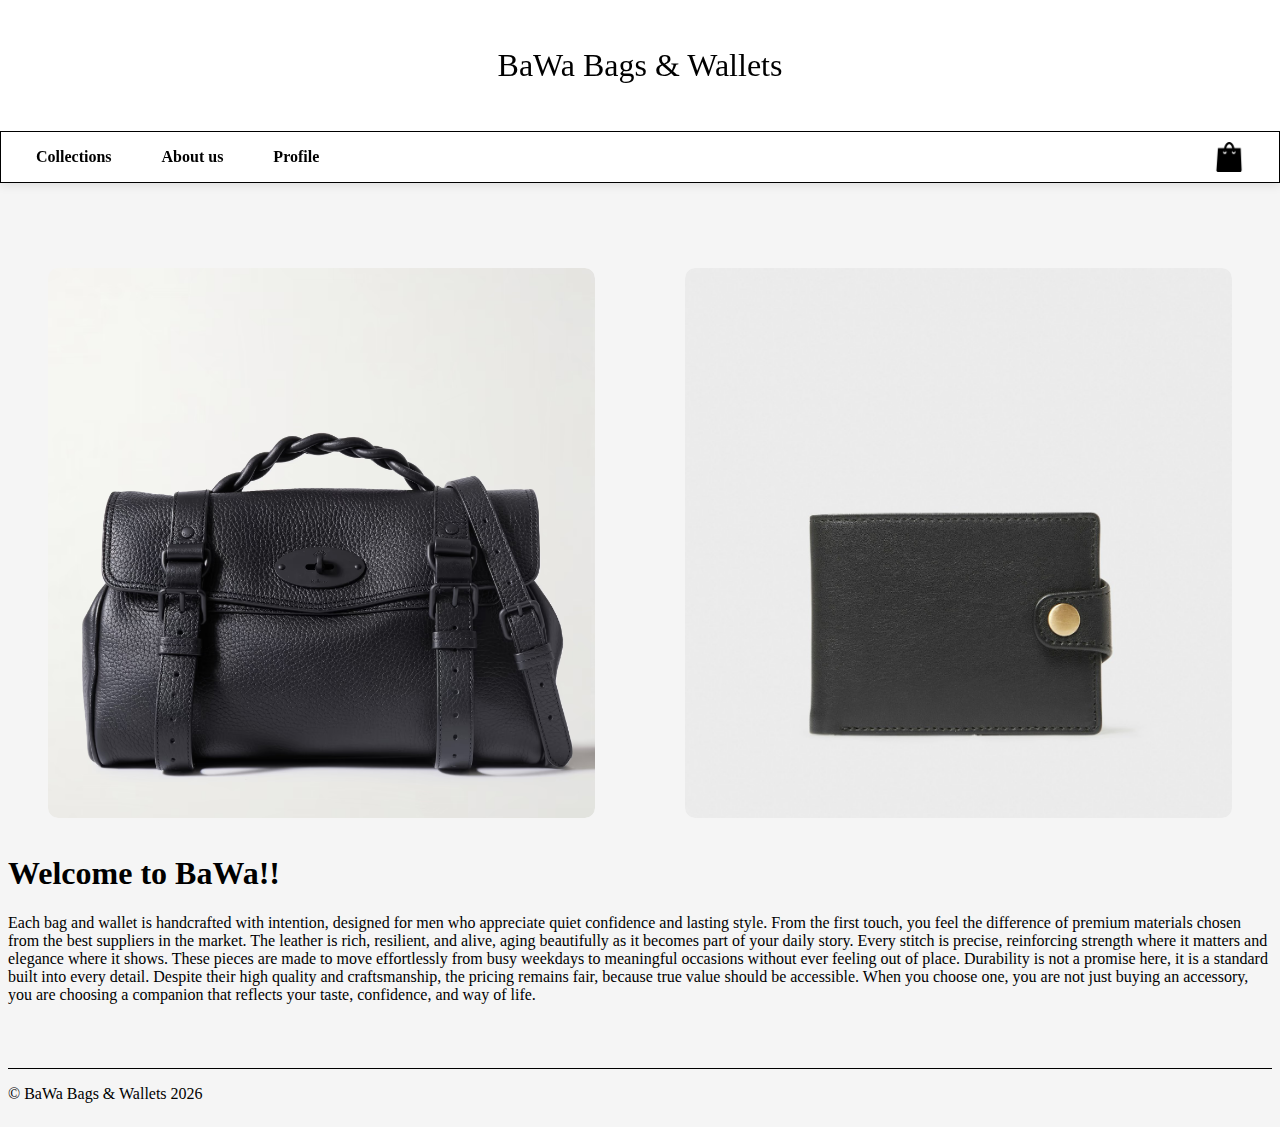
<file: index.html>
<!doctype html>
<html lang="en">
  <head>
    <meta charset="UTF-8" />
    <meta name="viewport" content="width=device-width, initial-scale=1.0" />
    <title>BaWa Bags & Wallets / Main Page</title>
    <link rel="stylesheet" href="css/main.css" />
    <link rel="stylesheet" href="css/homePage.css" />

    <!-- <link rel="stylesheet" href="css/imgmainpage.css"> -->
    <!-- <script src="js/mobile-navigation.js" defer> </script> -->
    <!-- <link rel="preconnect" href="https://fonts.googleapis.com">
    <link rel="preconnect" href="https://fonts.gstatic.com" crossorigin>
    <link href="https://fonts.googleapis.com/css2?family=Playfair+Display:ital,wght@0,400..900;1,400..900&display=swap" rel="stylesheet"> -->
  </head>

  <body>
    <header class="headerContent text-main-page">
      <div class="header-top">
        <a class="logo-placement" href="index.html">
          <p class="logo">BaWa Bags & Wallets</p>
        </a>
        <!-- <p class="logo"> BaWa Bags & Wallets </p> -->
      </div>

      <nav>
        <div class="collections-links">
          <a href="collections.html">
            <li>Collections</li>
          </a>
          <a href="aboutus.html">
            <!--may not need this one, extra stuff-->
            <li>About us</li>
          </a>
          <a href="#">
            <!--not clickable, prepared for future work-->
            <li>Profile</li>
          </a>
        </div>
        <a href="shoppingcart.html">
          <img
            class="shopping-cart"
            src="img/shoppingBag.png"
            alt="Shopping bag icon"
        /></a>
      </nav>
    </header>

    <main>
      <section class="main-images">
        <a href="bags.html">
          <figure>
            <div class="img-box">
              <img
                class="main-img"
                src="img/bag-2 copy.jpg"
                alt="A clickable picture of a bag, redirecting to page with bags."
              />
            </div>
            <!-- <figcaption class="product-info"> 
                        <h3> Bags </h3>
                    </figcaption> -->
          </figure>
        </a>

        <a href="wallets.html">
          <figure>
            <div class="img-box">
              <img
                class="main-img"
                src="img/walletBlack2.jpg"
                alt="A clickable picture of a wallet, redirecting to page with wallets"
              />
            </div>
            <!-- <figcaption class="product-info"> 
                        <h4>Wallets</h4> 
                    </figcaption> -->
          </figure>
        </a>
      </section>

      <h1>Welcome to BaWa!!</h1>
      <p class="text-main-page">
        Each bag and wallet is handcrafted with intention, designed for men who
        appreciate quiet confidence and lasting style. From the first touch, you
        feel the difference of premium materials chosen from the best suppliers
        in the market. The leather is rich, resilient, and alive, aging
        beautifully as it becomes part of your daily story. Every stitch is
        precise, reinforcing strength where it matters and elegance where it
        shows. These pieces are made to move effortlessly from busy weekdays to
        meaningful occasions without ever feeling out of place. Durability is
        not a promise here, it is a standard built into every detail. Despite
        their high quality and craftsmanship, the pricing remains fair, because
        true value should be accessible. When you choose one, you are not just
        buying an accessory, you are choosing a companion that reflects your
        taste, confidence, and way of life.
      </p>
    </main>

    <footer class="text-main-page">
      <p>© BaWa Bags & Wallets 2026</p>
    </footer>
  </body>
</html>
</file>
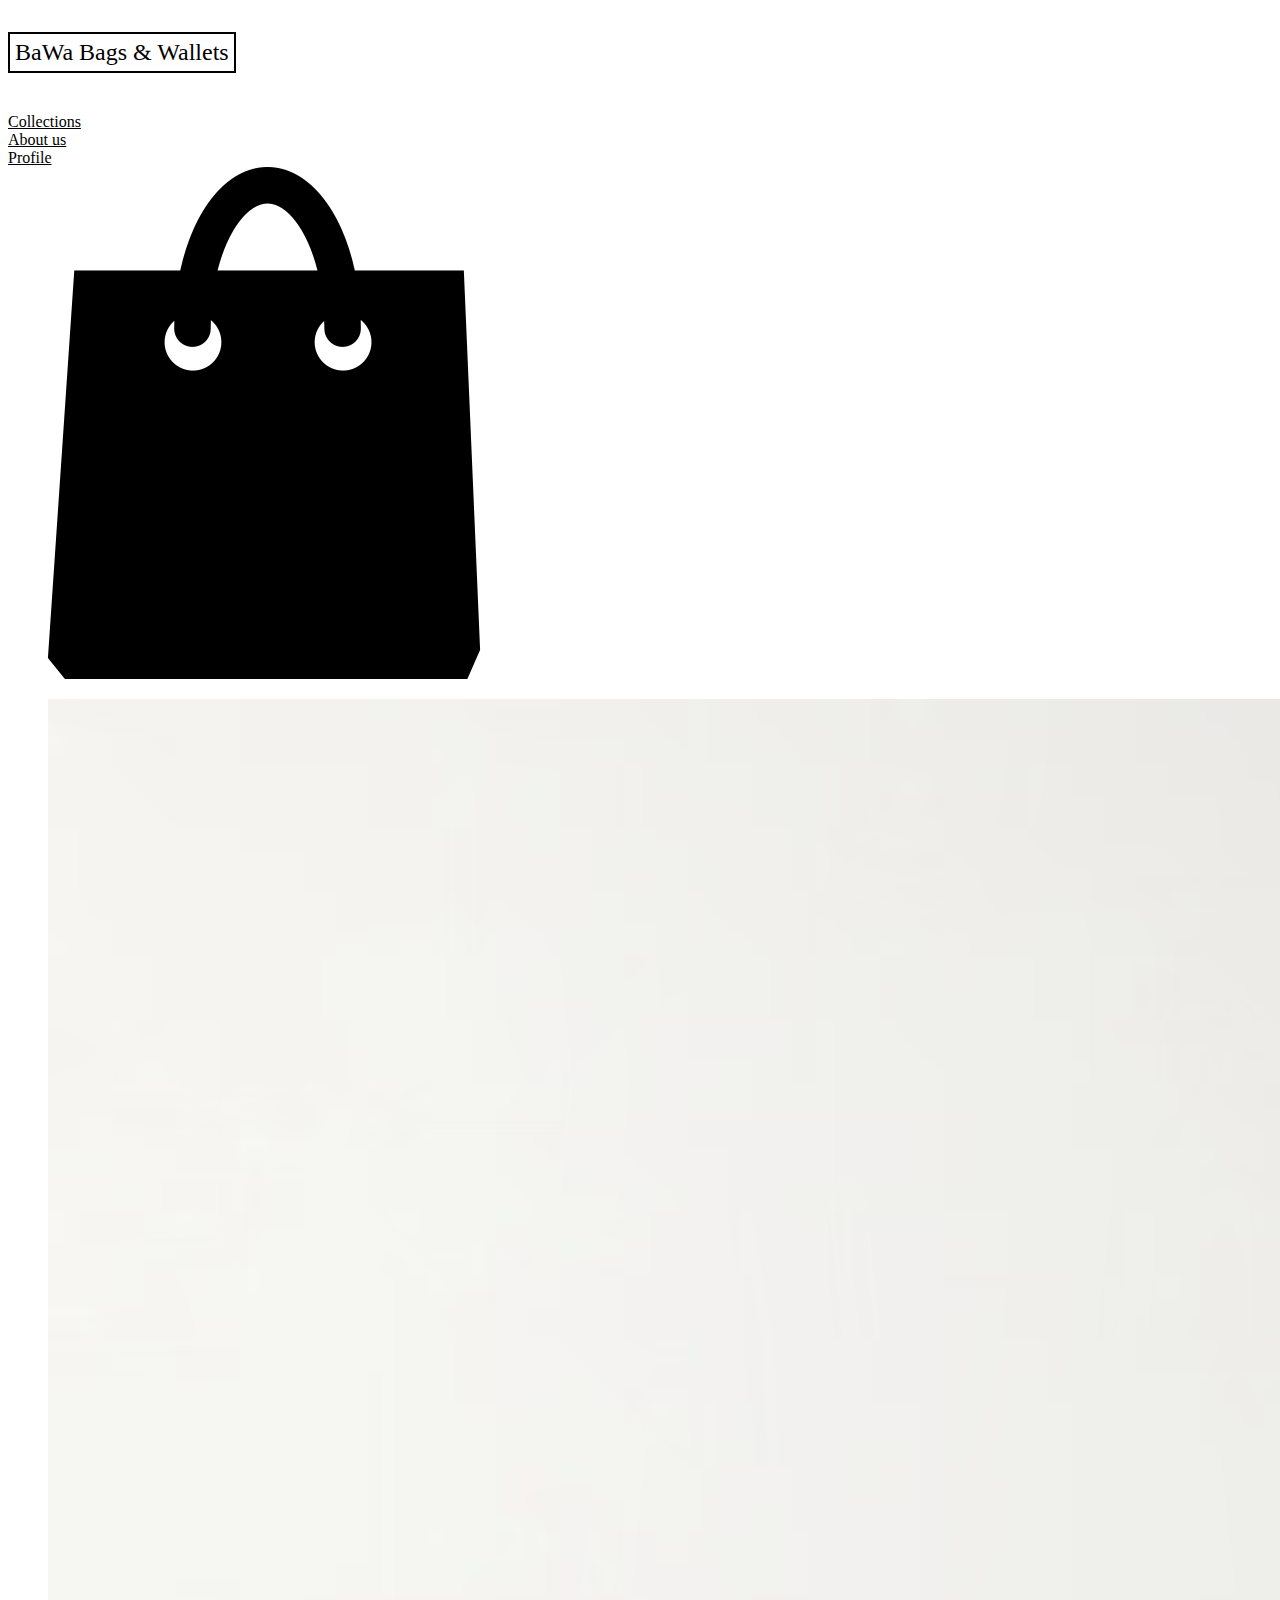
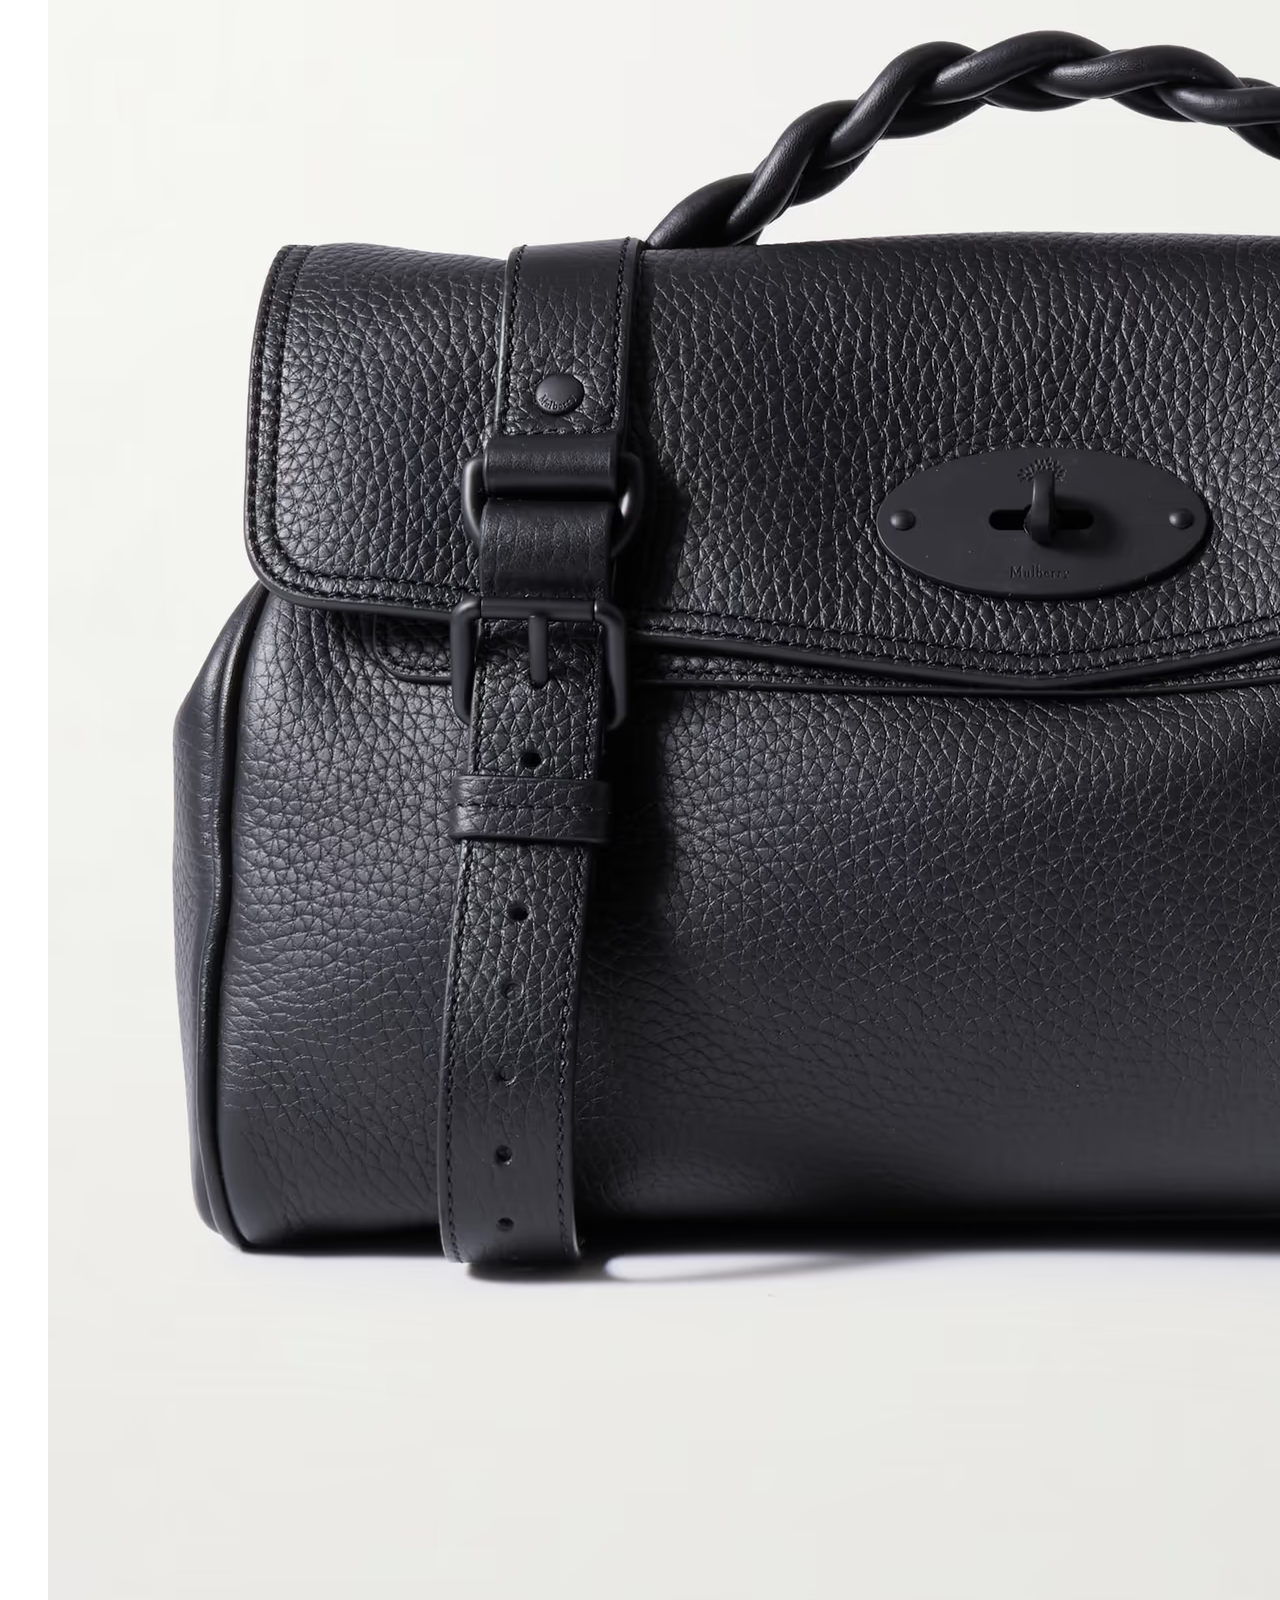
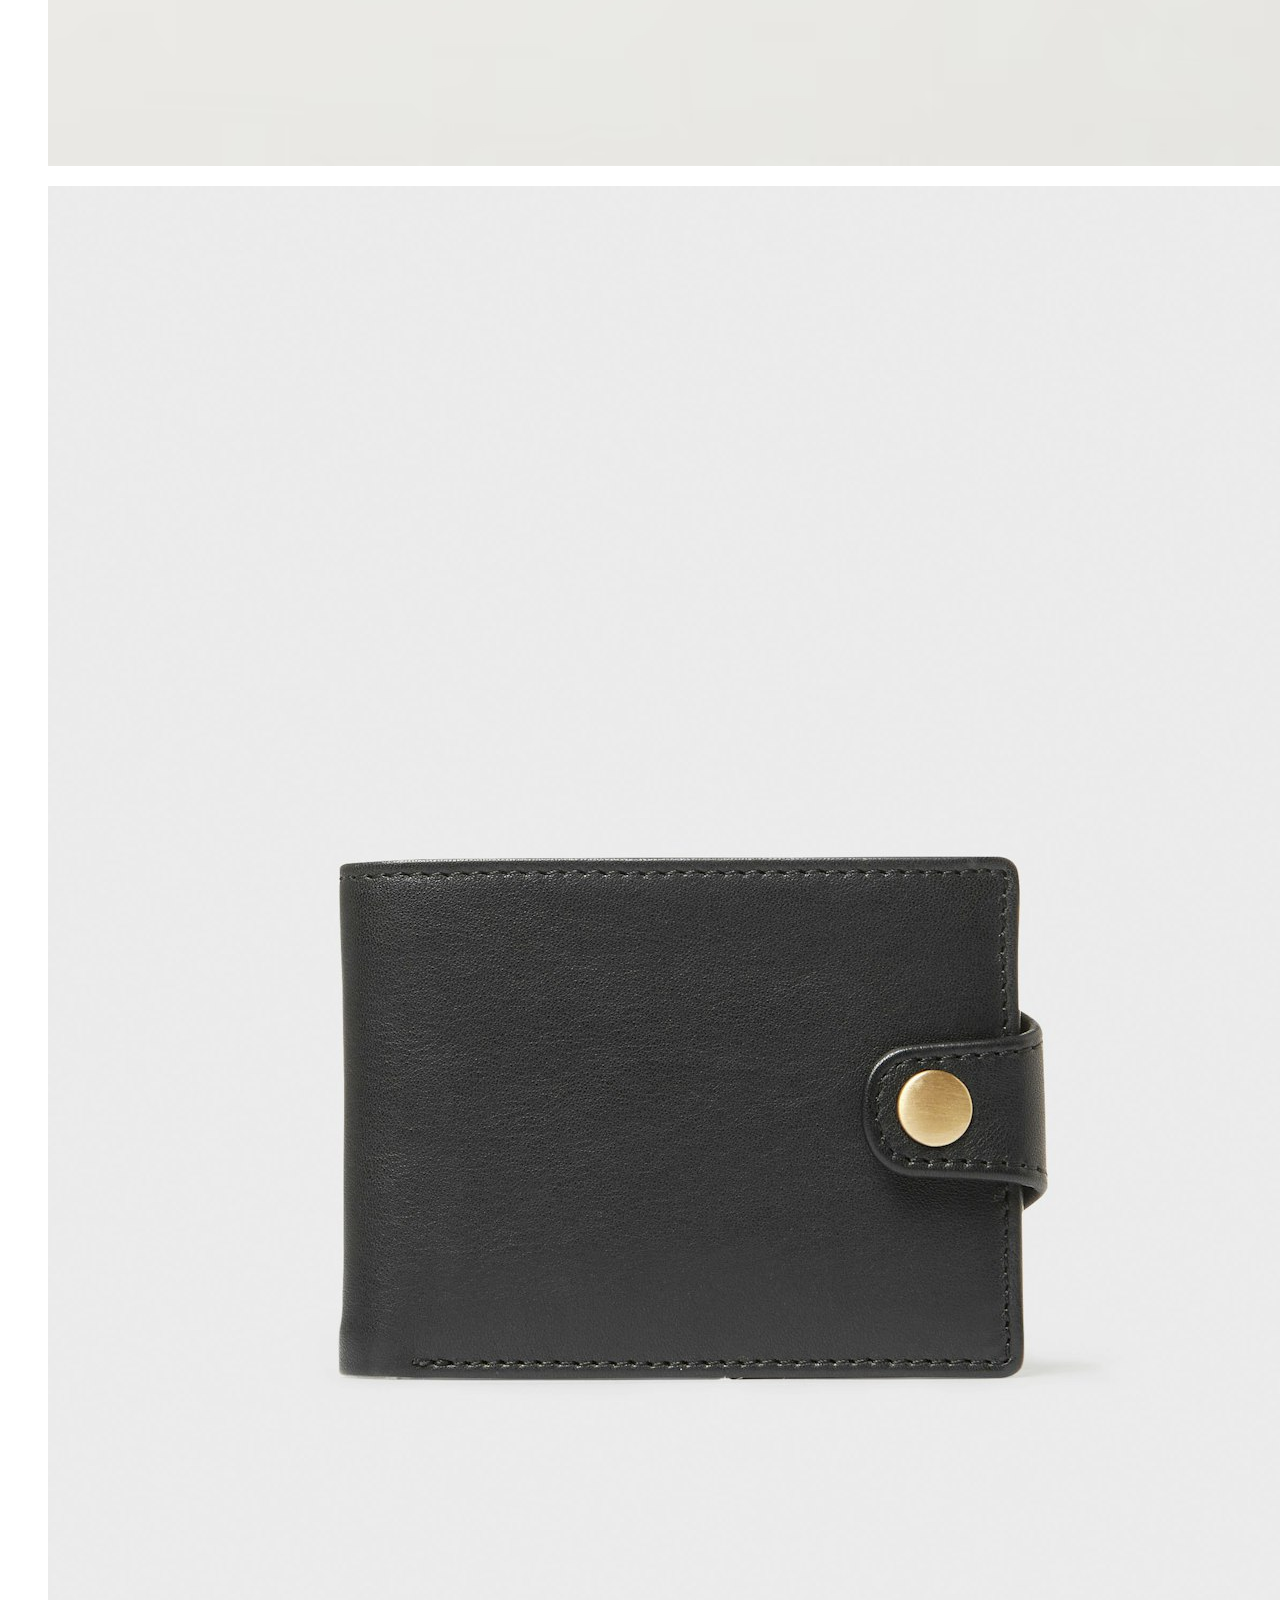
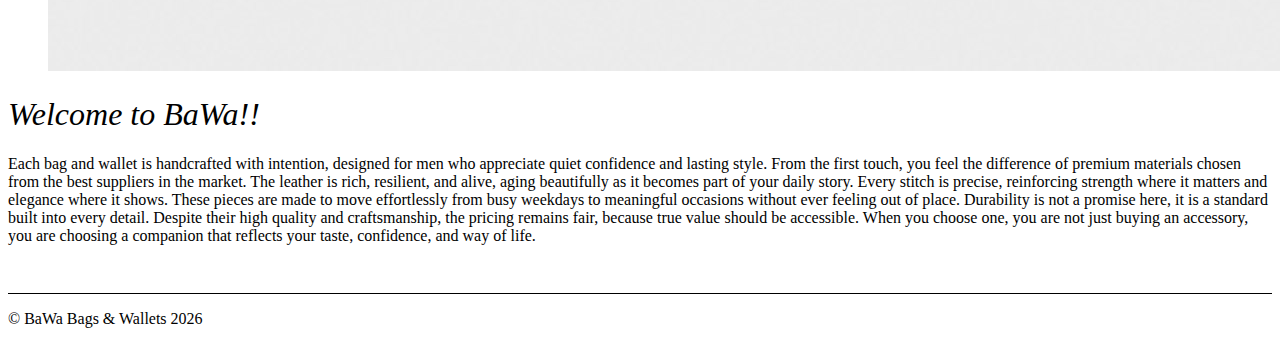
<file: front-end-project/index.html>
<!DOCTYPE html>
<html lang="en">

<head>
    <meta charset="UTF-8">
    <meta name="viewport" content="width=device-width, initial-scale=1.0">
    <title>BaWa Bags & Wallets / Main Page </title>
    <link rel="stylesheet" href="css/main.css">
   
    <!-- <link rel="stylesheet" href="css/imgmainpage.css"> -->
    <!-- <script src="js/mobile-navigation.js" defer> </script> -->
    <!-- <link rel="preconnect" href="https://fonts.googleapis.com">
    <link rel="preconnect" href="https://fonts.gstatic.com" crossorigin>
    <link href="https://fonts.googleapis.com/css2?family=Playfair+Display:ital,wght@0,400..900;1,400..900&display=swap" rel="stylesheet"> -->
    
</head>

<body>
    <header class="headerContent text-main-page">
        <div class="header-top">
             <a class="logo-placement" href="index.html"> 
                <p class="logo"> BaWa Bags & Wallets </p>
            </a>
            <!-- <p class="logo"> BaWa Bags & Wallets </p> -->
        </div>
        
     <nav>
        <ul>
            <a href="Collections.html"> 
                <li>Collections</li>
            </a>
            <a href="aboutus.html"> <!--may not need this one, extra stuff-->
                <li>About us</li>
            </a>
            <a href="#"> <!--not clickable, prepared for future work-->
                <li>Profile</li>
            </a> 
            <a href="shoppingcart.html"> <img class="shopping-cart" src="img/shoppingBag.png" alt="Shopping bag icon"/></a>
        </ul>
     </nav> 
        

    </header>

    <main>
        <section class="main-images"> 
            <a href="Bags.html">
                <figure> 
                    <div class="img-box"> 
                        <img class="main-img" src="img/bag-2 copy.jpg" alt="A clickable picture of a bag, redirecting to page with bags.">
                    </div> 
                    <!-- <figcaption class="product-info"> 
                        <h3> Bags </h3>
                    </figcaption> -->
                </figure>
            </a>

            <a href="Wallets.html">
                <figure> 
                    <div class="img-box">   
                        <img class="main-img" src="img/walletBlack2.jpg" alt="A clickable picture of a wallet, redirecting to page with wallets">
                    </div>
                    <!-- <figcaption class="product-info"> 
                        <h4>Wallets</h4> 
                    </figcaption> -->
                </figure>
            </a>

        </section>

        <h1>
            Welcome to BaWa!!
        </h1>
        <p class="text-main-page">
            Each bag and wallet is handcrafted with intention, designed for men who appreciate quiet confidence and lasting style.
From the first touch, you feel the difference of premium materials chosen from the best suppliers in the market.
The leather is rich, resilient, and alive, aging beautifully as it becomes part of your daily story.
Every stitch is precise, reinforcing strength where it matters and elegance where it shows.
These pieces are made to move effortlessly from busy weekdays to meaningful occasions without ever feeling out of place.
Durability is not a promise here, it is a standard built into every detail.
Despite their high quality and craftsmanship, the pricing remains fair, because true value should be accessible. When you choose one, you are not just buying an accessory, you are choosing a companion that reflects your taste, confidence, and way of life.

        </p>
    </main>

    <footer class="text-main-page">
        <p>© BaWa Bags & Wallets 2026</p>
    </footer>
</body>

</html>
</file>
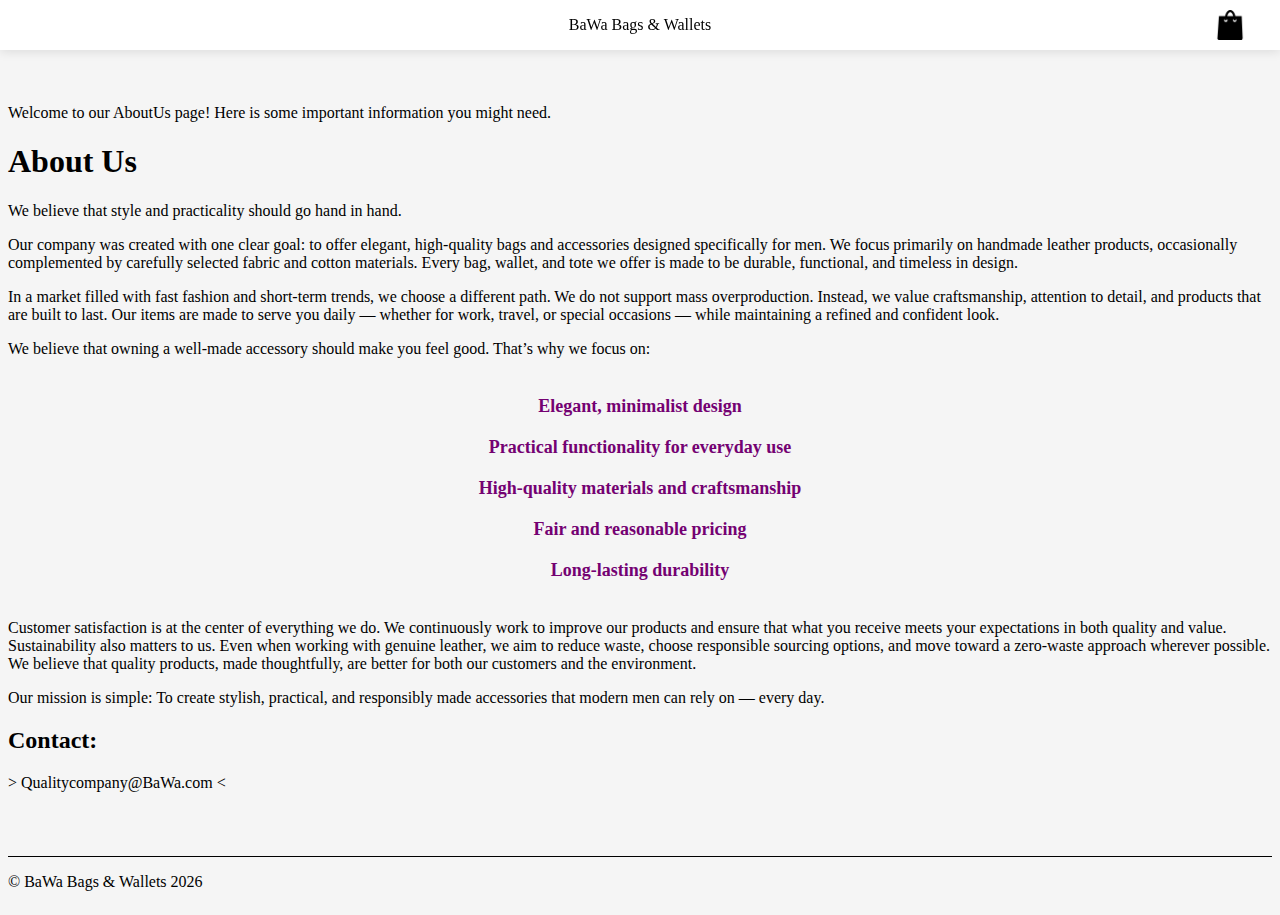
<file: AboutUs.html>
<!doctype html>
<html lang="en">
  <head>
    <meta charset="UTF-8" />
    <meta name="viewport" content="width=device-width, initial-scale=1.0" />
    <title>AboutUs.info</title>
    <link rel="stylesheet" href="css/main.css" />
    <link rel="stylesheet" href="css/AboutUs.css" />

    <!-- <link rel="preconnect" href="https://fonts.googleapis.com">
    <link rel="preconnect" href="https://fonts.gstatic.com" crossorigin>
    <link href="https://fonts.googleapis.com/css2?family=Playfair+Display:ital,wght@0,400..900;1,400..900&display=swap" rel="stylesheet"> -->
  </head>

  <body>
    <header class="text-main-page">
      <div class="logo-shoppingcart">
        <div class="dummy-space"></div>
        <a class="logo-placement-products" href="index.html">
          <p class="logo">BaWa Bags & Wallets</p>
        </a>
        <a class="cart-section" href="shoppingcart.html">
          <img
            class="shopping-cart"
            src="img/shoppingBag.png"
            alt="Shopping bag icon"
        /></a>
      </div>
    </header>

    <main>
      <div class="intro-about-us">
        <p>
          Welcome to our AboutUs page! Here is some important information you
          might need.
        </p>
        <h1>About Us</h1>
      </div>

      <div>
        <p>We believe that style and practicality should go hand in hand.</p>

        <p>
          Our company was created with one clear goal: to offer elegant,
          high-quality bags and accessories designed specifically for men. We
          focus primarily on handmade leather products, occasionally
          complemented by carefully selected fabric and cotton materials. Every
          bag, wallet, and tote we offer is made to be durable, functional, and
          timeless in design.
        </p>

        <p>
          In a market filled with fast fashion and short-term trends, we choose
          a different path. We do not support mass overproduction. Instead, we
          value craftsmanship, attention to detail, and products that are built
          to last. Our items are made to serve you daily — whether for work,
          travel, or special occasions — while maintaining a refined and
          confident look.
        </p>

        <div>
          <p>
            We believe that owning a well-made accessory should make you feel
            good. That’s why we focus on:
          </p>
          <ul class="about-us-list">
            <li>Elegant, minimalist design</li>
            <li>Practical functionality for everyday use</li>
            <li>High-quality materials and craftsmanship</li>
            <li>Fair and reasonable pricing</li>
            <li>Long-lasting durability</li>
          </ul>
        </div>

        <p>
          Customer satisfaction is at the center of everything we do. We
          continuously work to improve our products and ensure that what you
          receive meets your expectations in both quality and value.
          Sustainability also matters to us. Even when working with genuine
          leather, we aim to reduce waste, choose responsible sourcing options,
          and move toward a zero-waste approach wherever possible. We believe
          that quality products, made thoughtfully, are better for both our
          customers and the environment.
        </p>

        <p>
          Our mission is simple: To create stylish, practical, and responsibly
          made accessories that modern men can rely on — every day.
        </p>

        <h2>Contact:</h2>
        <p>> Qualitycompany@BaWa.com <</p>
      </div>
    </main>

    <footer class="text-main-page">
      <p>© BaWa Bags & Wallets 2026</p>
    </footer>
  </body>
</html>
</file>
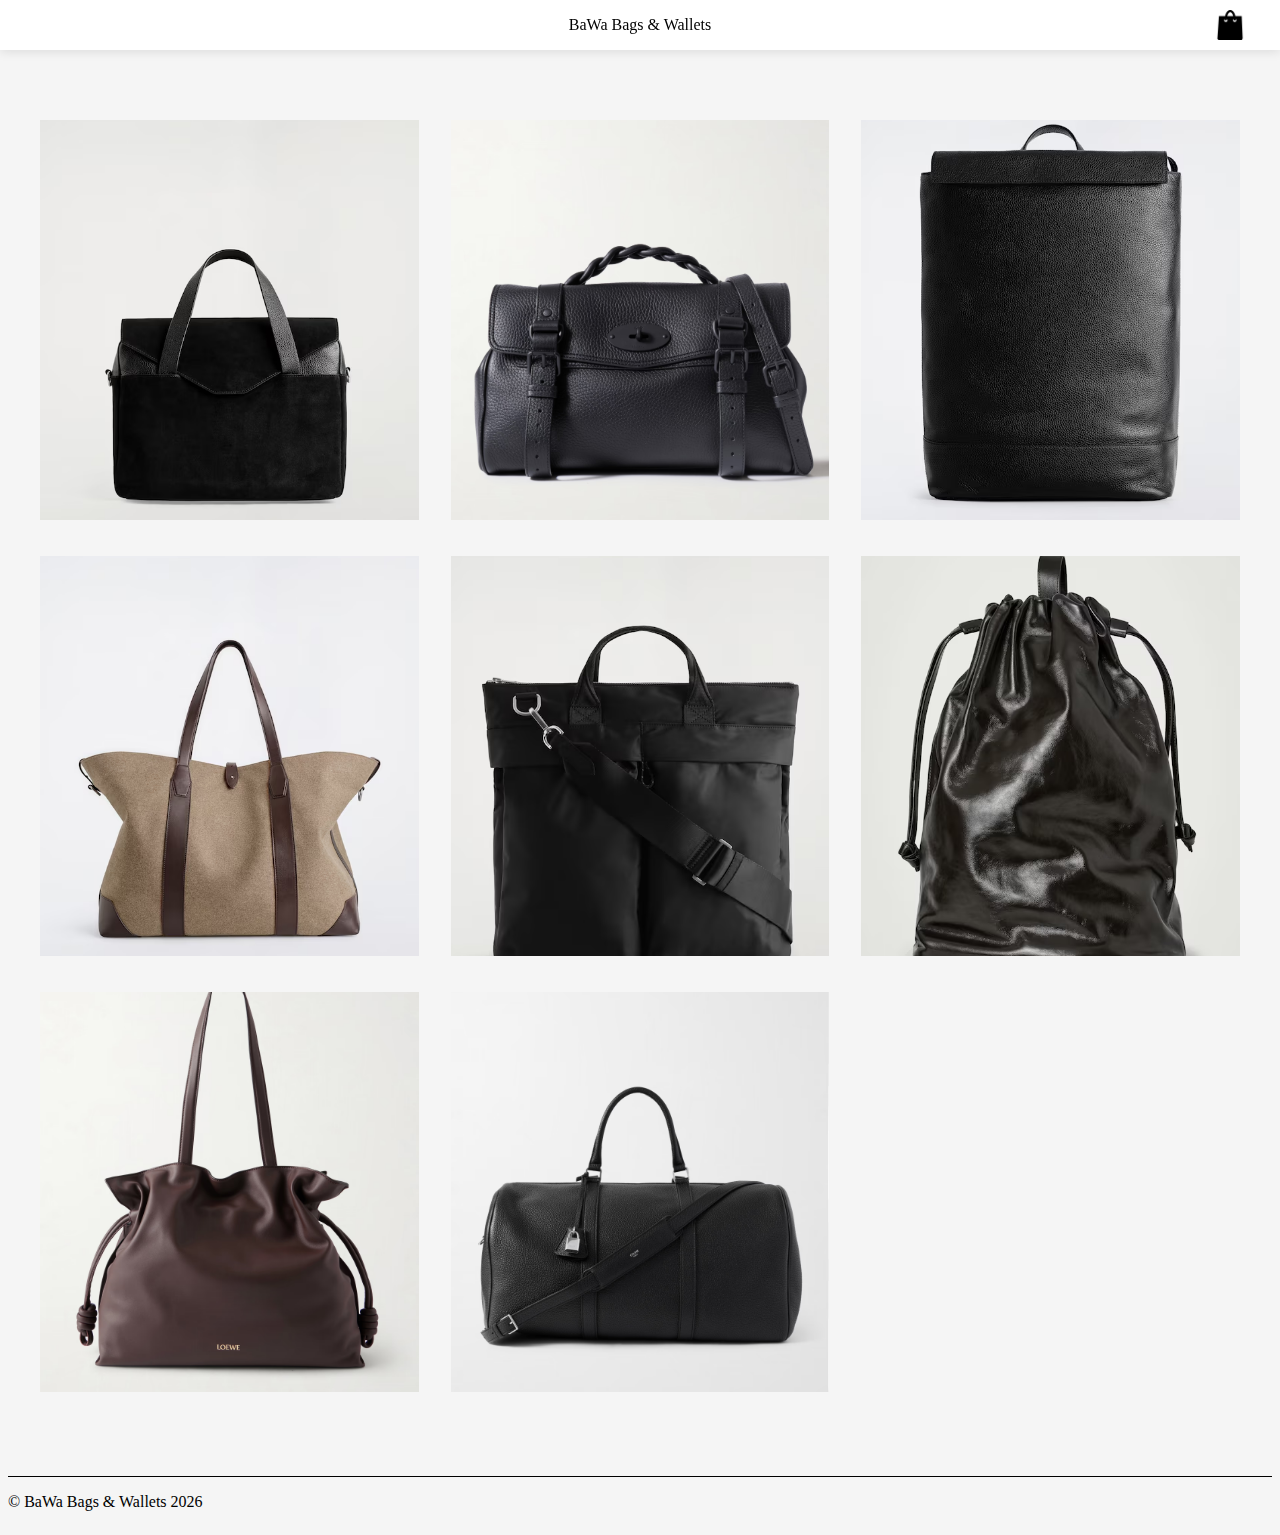
<file: bags.html>
<!DOCTYPE html>
<html lang="en">
<head>
    <meta charset="UTF-8">
    <meta name="viewport" content="width=device-width, initial-scale=1.0">
    <title>BaWa Bags</title>
    <link rel="stylesheet" href="css/main.css">
    <link rel="stylesheet" href="css/bags.css">
    <!-- <link rel="preconnect" href="https://fonts.googleapis.com">
    <link rel="preconnect" href="https://fonts.gstatic.com" crossorigin>
    <link href="https://fonts.googleapis.com/css2?family=Playfair+Display:ital,wght@0,400..900;1,400..900&display=swap" rel="stylesheet">
</head> -->

<body>

<header class="text-main-page">
    <div class="logo-shoppingcart">
        <div class="dummy-space"></div>
        <a class="logo-placement-products" href="index.html">
        <p class="logo">BaWa Bags & Wallets</p>
        </a>
         <a class="cart-section" href="shoppingcart.html">
          <img
            class="shopping-cart"
            src="img/shoppingBag.png"
            alt="Shopping bag icon"
        /></a>
    </div>
    
</header>

<main>
    <!-- <h1>Leather bags for a gentleman</h1> -->
    <section class="product-grid">

        <a href="product1.html" class="product-card">
            <img class="product-img" src="img/bag-1 copy.jpg" alt="Black leather business bag">
            <div class="product-info">
                <h3>Executive Black</h3>
                <p>Premium leather • €165</p>
            </div>
        </a>

        <a href="#" class="product-card">
            <img class="product-img" src="img/bag-2 copy.jpg" alt="Classic black leather bag">
            <div class="product-info">
                <h3>Classic Noir</h3>
                <p>Handcrafted • €199</p>
            </div>
        </a>

        <a href="#" class="product-card">
            <img class="product-img" src="img/bag-3 copy.jpg" alt="Elegant black leather bag">
            <div class="product-info">
                <h3>Royal Black</h3>
                <p>Italian leather • €219</p>
            </div>
        </a>

        <a href="#" class="product-card">
            <img class="product-img" src="img/bag-4 copy.jpg" alt="Fabric leather hybrid bag">
            <div class="product-info">
                <h3>Urban Hybrid</h3>
                <p>Modern style • €179</p>
            </div>
        </a>

        <a href="#" class="product-card">
            <img class="product-img" src="img/bag-5 copy.jpg" alt="Black stylish leather bag">
            <div class="product-info">
                <h3>Midnight Pro</h3>
                <p>Business edition • €229</p>
            </div>
        </a>

        <a href="#" class="product-card">
            <img class="product-img" src="img/bag-6 copy.jpg" alt="Elegant black travel bag">
            <div class="product-info">
                <h3>Travel Elite</h3>
                <p>Weekend ready • €139</p>
            </div>
        </a>

        <a href="#" class="product-card">
            <img class="product-img" src="img/bag-7 copy.jpg" alt="Brown leather messenger bag">
            <div class="product-info">
                <h3>Vintage Messenger</h3>
                <p>Timeless look • €209</p>
            </div>
        </a>

        <a href="#" class="product-card">
            <img class="product-img" src="img/bag-8 copy.jpg" alt="Luxury black leather bag">
            <div class="product-info">
                <h3>Signature Black</h3>
                <p>Luxury edition • €259</p>
            </div>
        </a>

    </section>
</main>

<footer class="text-main-page">
    <p>© BaWa Bags & Wallets 2026</p>
</footer>

</body>
</html>
</file>
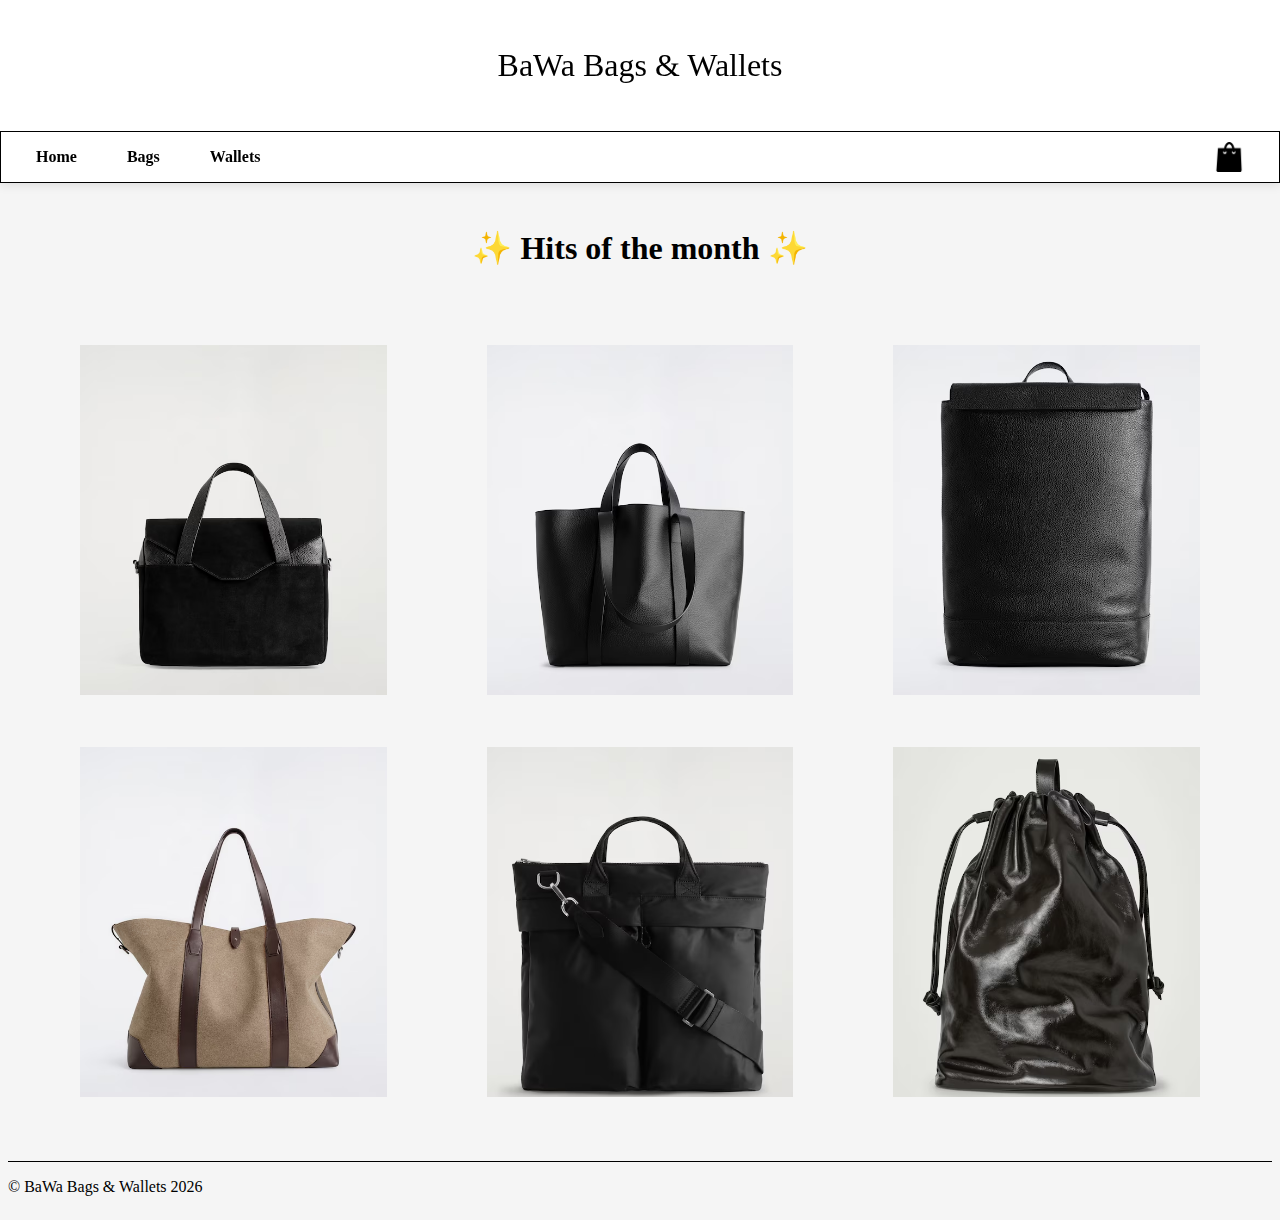
<file: collections.html>
<!doctype html>
<html lang="en">
  <head>
    <meta charset="UTF-8" />
    <meta name="viewport" content="width=device-width, initial-scale=1.0" />
    <link rel="stylesheet" href="css/main.css" />
    <link rel="stylesheet" href="css/hitsofthemonth.css" />
    <!-- <link rel="preconnect" href="https://fonts.googleapis.com">
    <link rel="preconnect" href="https://fonts.gstatic.com" crossorigin>
    <link href="https://fonts.googleapis.com/css2?family=Playfair+Display:ital,wght@0,400..900;1,400..900&display=swap" rel="stylesheet"> -->
    <title>Collections for men</title>
  </head>

  <body>
    <header class="headerContent text-main-page">
      <div class="header-top">
        <a class="logo-placement" href="index.html">
          <p class="logo">BaWa Bags & Wallets</p>
        </a>
        <!-- <p class="logo"> BaWa Bags & Wallets </p> -->
      </div>

      <nav>
        <div class="collections-links">
          <a href="index.html">
            <li>Home</li>
          </a>
          <a href="bags.html">
            <li>Bags</li>
          </a>
          <a href="Wallets.html">
            <li>Wallets</li>
          </a>
        </div>
        <a href="shoppingcart.html">
          <img
            class="shopping-cart"
            src="img/shoppingBag.png"
            alt="Shopping bag icon"
        /></a>
      </nav>
    </header>

    <main class="hits-collection">
      <h1>✨ Hits of the month ✨</h1>
      <section class="cat-collection">
        <a href="product1.html" class="product-card">
          <figure>
            <nav class="img-hit">
              <img
                src="img/bag-1 copy.jpg"
                alt="Stylish product for men, Bag or Wallet"
              />
              <div class="product-info">
                <h3>Executive Black</h3>
                <p>Premium leather • €165</p>
              </div>
            </nav>
          </figure>
        </a>
        <a href="#" class="product-card">
          <figure>
            <nav class="img-hit">
              <img
                src="img/toteBag5.jpg"
                alt="Stylish product for men, Bag or Wallet"
              />
              <div class="product-info">
                <h3>Chess Mate</h3>
                <p>Premium leather</p>
                <p class="color-change">Currently out of stock!</p>
              </div>
            </nav>
          </figure>
        </a>
        <a href="#" class="product-card">
          <figure>
            <nav class="img-hit">
              <img
                src="img/bag-3 copy.jpg"
                alt="Stylish product for men, Bag or Wallet"
              />
              <div class="product-info">
                <h3>Royal Black</h3>
                <p>Italian leather • €219</p>
              </div>
            </nav>
          </figure>
        </a>
        <a href="#" class="product-card">
          <figure>
            <nav class="img-hit">
              <img
                src="img/bag-4 copy.jpg"
                alt="Stylish product for men, Bag or Wallet"
              />
              <div class="product-info">
                <h3>Urban Hybrid</h3>
                <p>Modern style • €179</p>
              </div>
            </nav>
          </figure>
        </a>
        <a href="#" class="product-card">
          <figure>
            <nav class="img-hit">
              <img
                src="img/bag-5 copy.jpg"
                alt="Stylish product for men, Bag or Wallet"
              />
              <div class="product-info">
                <h3>Midnight Pro</h3>
                <p>Business edition • €229</p>
              </div>
            </nav>
          </figure>
        </a>
        <a href="#" class="product-card">
          <figure>
            <nav class="img-hit">
              <img
                src="img/bag-6 copy.jpg"
                alt="Stylish product for men, Bag or Wallet"
              />
              <div class="product-info">
                <h3>Travel Elite</h3>
                <p>Weekend ready • €139</p>
              </div>
            </nav>
          </figure>
        </a>
      </section>
    </main>
    <footer class="text-main-page">
      <p>© BaWa Bags & Wallets 2026</p>
    </footer>
  </body>
</html>
</file>
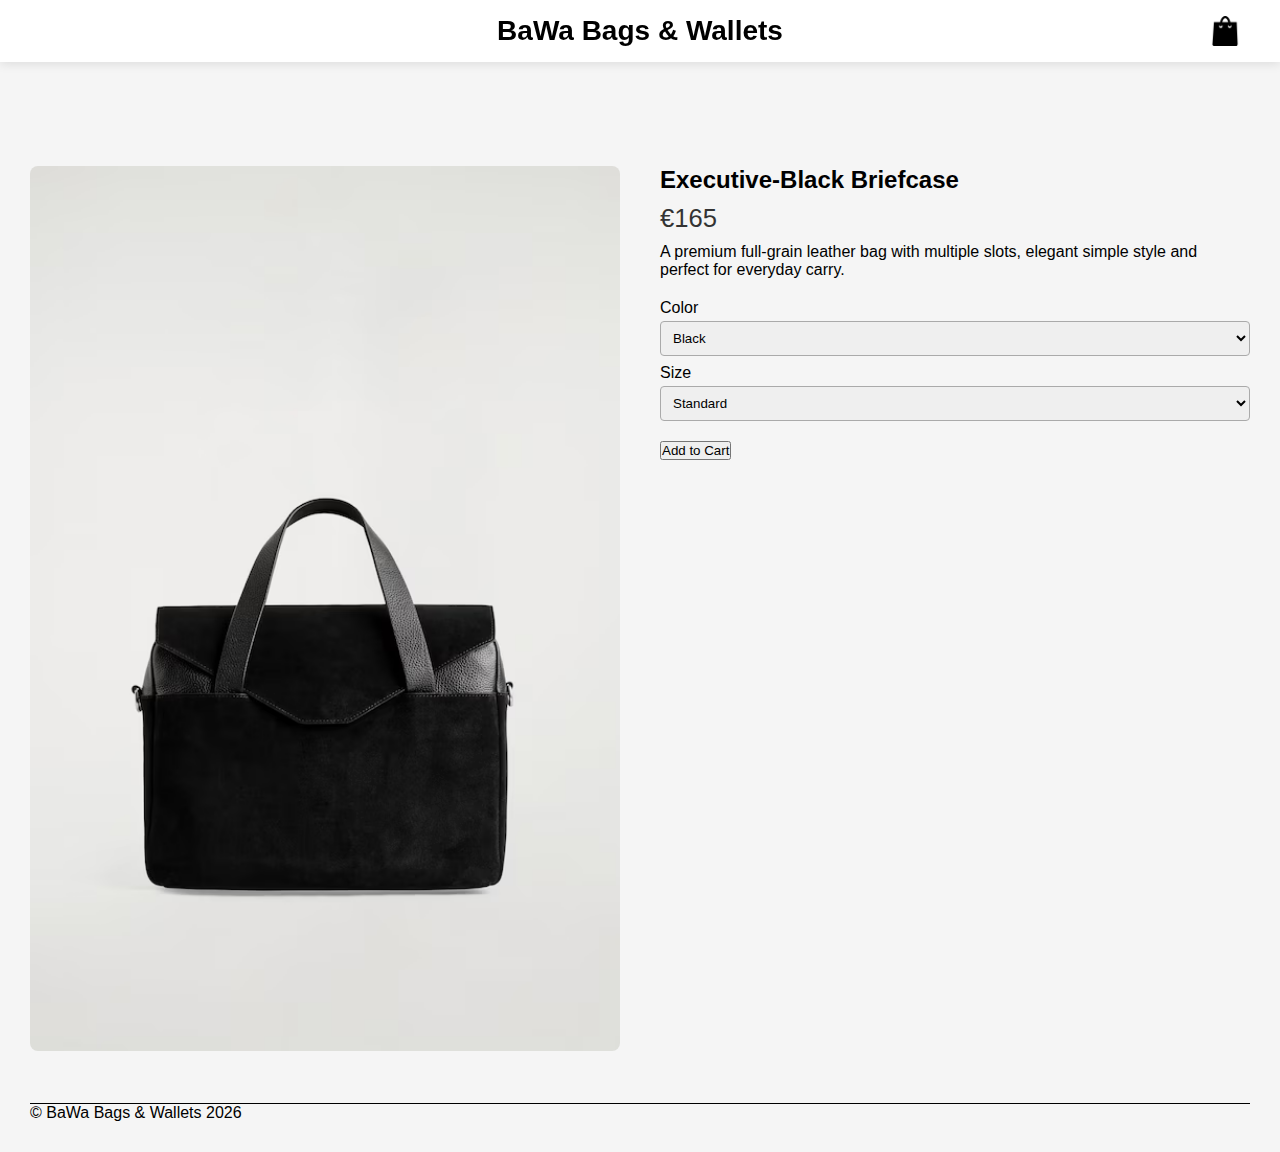
<file: product1.html>
<!doctype html>
<html lang="en">
  <head>
    <meta charset="UTF-8" />
    <meta name="viewport" content="width=device-width, initial-scale=1.0" />
    <title>Product Page</title>

    <!-- linking css for product page   -->

    <link rel="stylesheet" href="css/products.css" />
    <link rel="stylesheet" href="css/main.css" />
    <!-- <link rel="preconnect" href="https://fonts.googleapis.com">
    <link rel="preconnect" href="https://fonts.gstatic.com" crossorigin>
    <link href="https://fonts.googleapis.com/css2?family=Playfair+Display:ital,wght@0,400..900;1,400..900&display=swap" rel="stylesheet"> -->
  </head>
  <body>
    <header class="text-main-page">
      <div class="logo-shoppingcart">
        <a class="logo-placement-products" href="index.html">
          <p class="logo">BaWa Bags & Wallets</p>
        </a>
        <a class="cart-section" href="shoppingcart.html">
          <img
            class="shopping-cart"
            src="img/shoppingBag.png"
            alt="Shopping bag icon"
        /></a>
        <span class="cart-item-count"> </span>
      </div>
    </header>

    <main class="product-page">
      <!-- Image Gallery -->
      <section class="product-gallery">
        <img
          id="mainImage"
          src="img/bag-1 copy.jpg"
          alt="Black leather business bag"
        />
        <!-- <div class="thumbs">
                <img src="img/bag-1.brown.jpeg" onclick="switchImage('bag-1 copy.jpg')" alt="wallet 1">
            </div> -->
      </section>

      <!-- <a href="product1.html" class="product-card">
            <img src="img/bag-1 copy.jpg" alt="Black leather business bag">
            <div class="product-info">
                <h3>Executive Black</h3>
                <p>Premium leather • €165</p>
            </div>
        </a> -->

      <!-- Product Info -->
      <section class="product-info">
        <h2 class="name-of-product">Executive-Black Briefcase</h2>
        <p class="price">€165</p>

        <p class="description">
          A premium full-grain leather bag with multiple slots, elegant simple
          style and perfect for everyday carry.
        </p>

        <!-- Options -->
        <div class="options">
          <label for="color">Color</label>
          <select id="color">
            <option>Black</option>
            <!-- <option>Brown</option> -->
          </select>

          <label for="size">Size</label>
          <select id="size">
            <option>Standard</option>
            <!-- <option>Large</option>   -->
          </select>
        </div>

        <!-- Add to Cart -->
        <button class="btn-buy">Add to Cart</button>
        <p class="message"></p>
      </section>
    </main>

    <footer class="text-main-page">
      <p>© BaWa Bags & Wallets 2026</p>
    </footer>

    <script src="js/product.js"></script>
    <script src="js/shoppingcart.js"></script>
  </body>
</html>
</file>
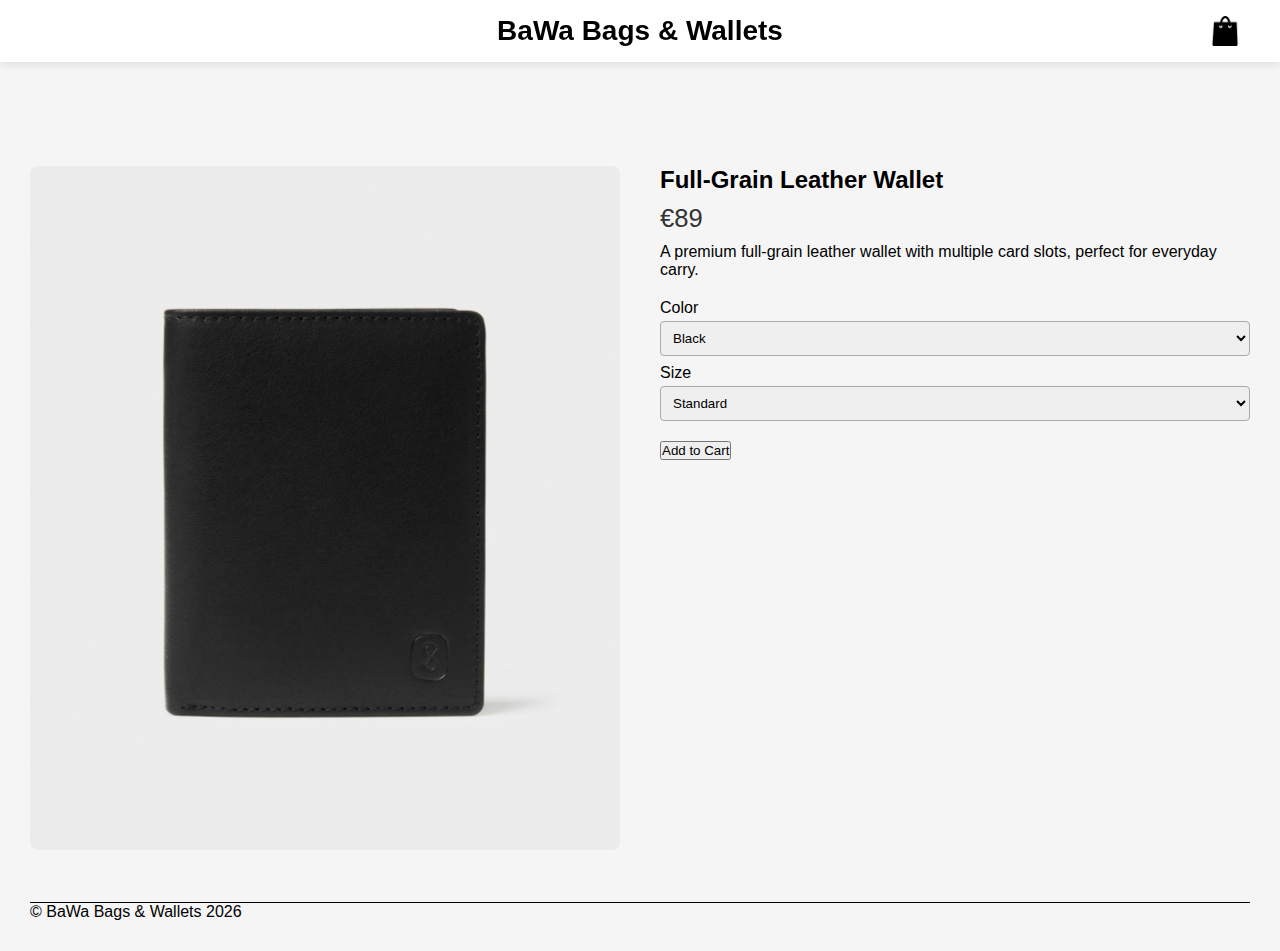
<file: product2.1.html>
<!doctype html>
<html lang="en">
  <head>
    <meta charset="UTF-8" />
    <meta name="viewport" content="width=device-width, initial-scale=1.0" />
    <title>Product Page</title>

    <!-- linking css for product page   -->

    <link rel="stylesheet" href="css/products.css" />
    <link rel="stylesheet" href="css/main.css" />
    <!-- <link rel="preconnect" href="https://fonts.googleapis.com">
    <link rel="preconnect" href="https://fonts.gstatic.com" crossorigin>
    <link href="https://fonts.googleapis.com/css2?family=Playfair+Display:ital,wght@0,400..900;1,400..900&display=swap" rel="stylesheet"> -->
  </head>
  <body>
    <header class="text-main-page">
      <div class="logo-shoppingcart">
        <a class="logo-placement-products" href="index.html">
          <p class="logo">BaWa Bags & Wallets</p>
        </a>
        <a class="cart-section" href="shoppingcart.html">
          <img
            class="shopping-cart"
            src="img/shoppingBag.png"
            alt="Shopping bag icon"
        /></a>
        <span class="cart-item-count"> </span>
      </div>
    </header>

    <main class="product-page">
      <!-- Image Gallery -->
      <section class="product-gallery">
        <img id="mainImage" src="img/walletBlack1.jpg" alt="Leather wallet" />
        <!-- <div class="thumbs">
                <img src="img/bag-1.brown.jpeg" onclick="switchImage('bag-1 copy.jpg')" alt="wallet 1">
            </div> -->
      </section>

      <!-- <a href="product1.html" class="product-card">
            <img src="img/bag-1 copy.jpg" alt="Black leather business bag">
            <div class="product-info">
                <h3>Executive Black</h3>
                <p>Premium leather • €165</p>
            </div>
        </a> -->

      <!-- Product Info -->
      <section class="product-info">
        <h2 class="name-of-product">Full-Grain Leather Wallet</h2>
        <p class="price">€89</p>

        <p class="description">
          A premium full-grain leather wallet with multiple card slots, perfect
          for everyday carry.
        </p>

        <!-- Options -->
        <div class="options">
          <label for="color">Color</label>
          <select id="color">
            <option>Black</option>
            <!-- <option>Brown</option> -->
          </select>

          <label for="size">Size</label>
          <select id="size">
            <option>Standard</option>
            <!-- <option>Large</option>   -->
          </select>
        </div>

        <!-- Add to Cart -->
        <button class="btn-buy">Add to Cart</button>
        <p class="message"></p>
      </section>
    </main>

    <footer class="text-main-page">
      <p>© BaWa Bags & Wallets 2026</p>
    </footer>

    <script src="js/product.js"></script>
    <script src="js/shoppingcart.js"></script>
  </body>
</html>
</file>
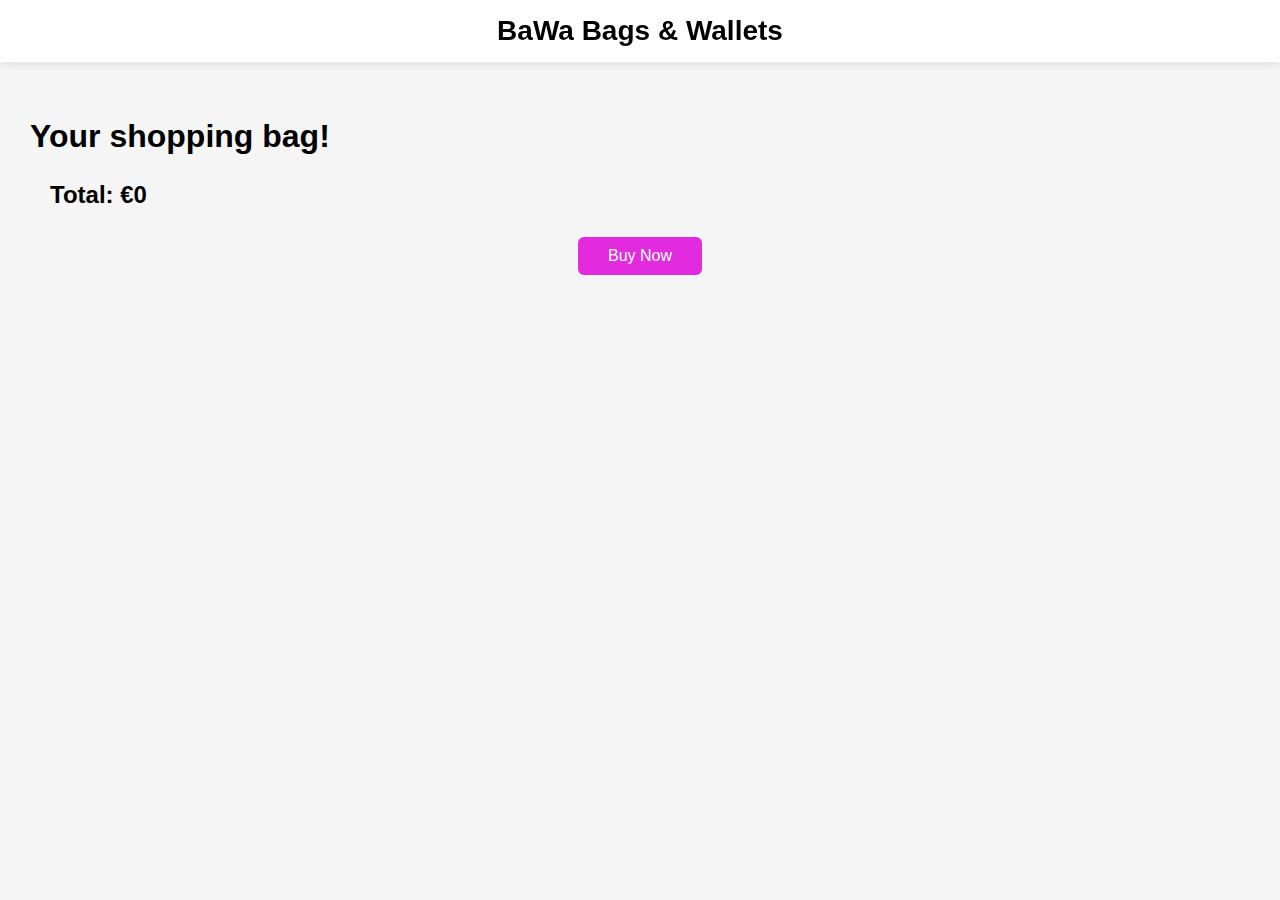
<file: shoppingcart.html>
<!DOCTYPE html>
<html lang="en">
<head>
    <meta charset="UTF-8">
    <meta name="viewport" content="width=device-width, initial-scale=1.0">
    <title>Shopping bag </title>
    <link rel="stylesheet" href="css/main.css">
    <link rel="stylesheet" href="css/products.css">
    <link rel="stylesheet" href="css/shoppingcart.css">
    <script src="js/shoppingcart.js" defer> </script>

    <!-- <link rel="preconnect" href="https://fonts.googleapis.com">
    <link rel="preconnect" href="https://fonts.gstatic.com" crossorigin>
    <link href="https://fonts.googleapis.com/css2?family=Playfair+Display:ital,wght@0,400..900;1,400..900&display=swap" rel="stylesheet"> -->
</head>

<body>
   <header class="text-main-page">
    <div class="logo-shoppingcart cart-page-only">
        <a class="logo-placement-products" href="index.html">
        <p class="logo">BaWa Bags & Wallets</p>
        </a>
        
    </div>
    
</header>


    <main> 
        <h1>Your shopping bag!</h1>
     <!-- <div class="">
         <h1>Your shopping bag</h1>
         <p> Amount</p>
         <p> Price</p>
         <p> Total </p>

            <input id="input-name" type="text">
            
            <button id="enter-button">Enter</button>  
        </div> -->
        <section class="where-magic-happens">

        </section>
        
        
    </main>
    <!-- <footer class="text-main-page">
        <p>© BaWa Bags & Wallets 2026</p>
    </footer> -->
    
</body>
</html>
</file>
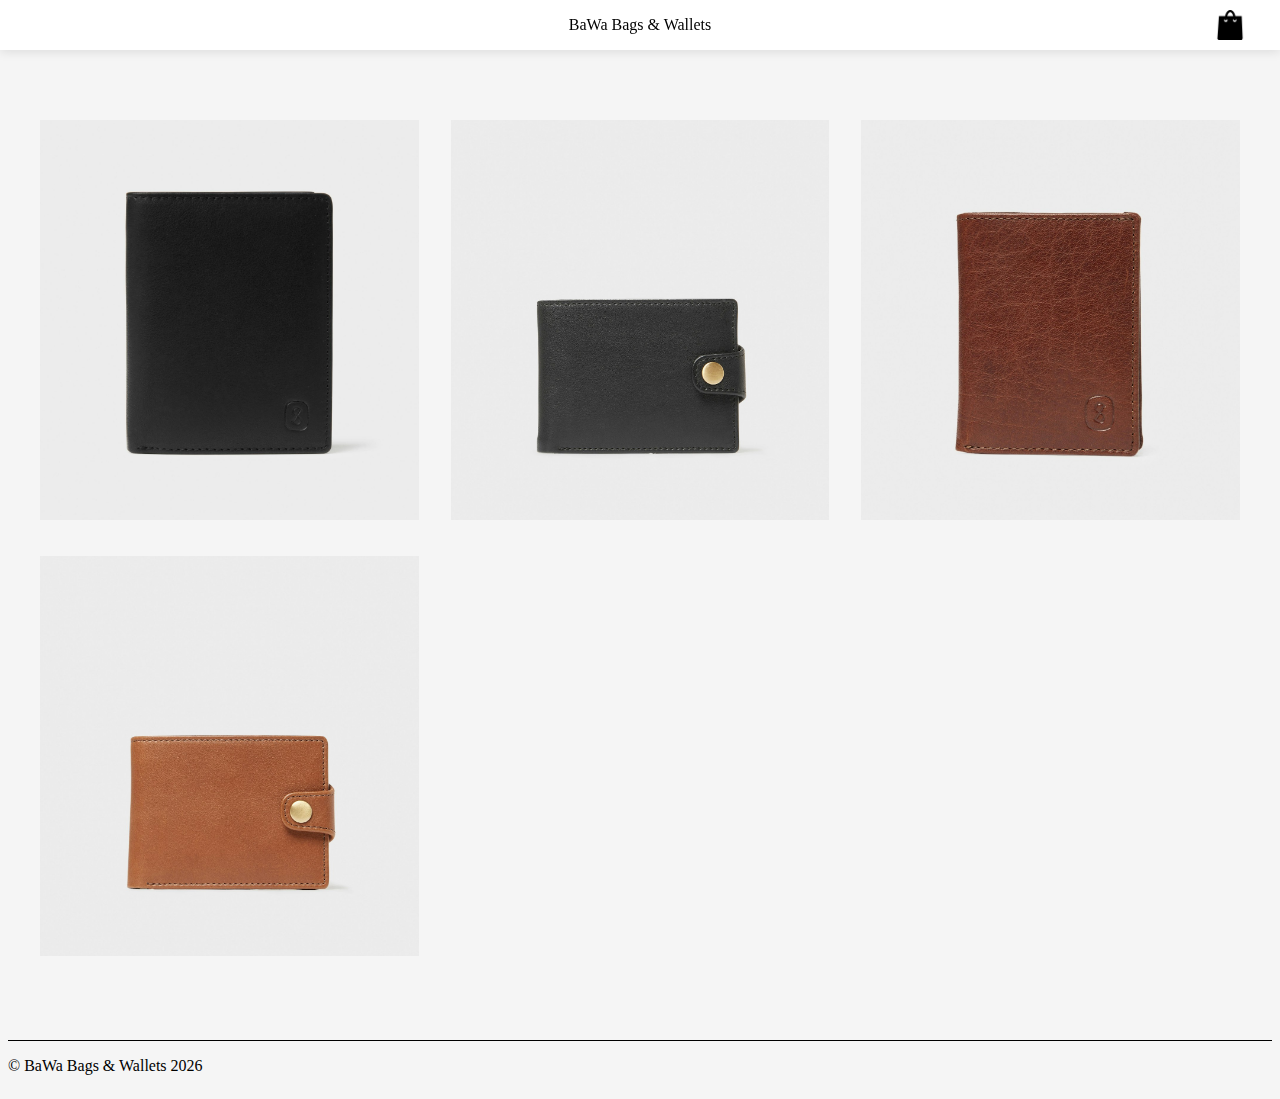
<file: wallets.html>
<!doctype html>
<html lang="en">
  <head>
    <meta charset="UTF-8" />
    <meta name="viewport" content="width=device-width, initial-scale=1.0" />
    <title>BaWa Wallets</title>
    <link rel="stylesheet" href="css/main.css" />
    <link rel="stylesheet" href="css/bags.css" />
    <!-- <link rel="preconnect" href="https://fonts.googleapis.com">
    <link rel="preconnect" href="https://fonts.gstatic.com" crossorigin>
    <link href="https://fonts.googleapis.com/css2?family=Playfair+Display:ital,wght@0,400..900;1,400..900&display=swap" rel="stylesheet"> -->
  </head>
  <body>
    <header class="text-main-page">
      <div class="logo-shoppingcart">
        <div class="dummy-space"></div>
        <a class="logo-placement-products" href="index.html">
          <p class="logo">BaWa Bags & Wallets</p>
        </a>
        <a class="cart-section" href="shoppingcart.html">
          <img
            class="shopping-cart"
            src="img/shoppingBag.png"
            alt="Shopping bag icon"
        /></a>
      </div>
    </header>

    <main>
      <!-- <h1>Leather wallets for a gentleman</h1> -->
      <section class="product-grid">
        <a href="product2.1.html" class="product-card">
          <img src="img/walletBlack1.jpg" alt="Black leather wallet" />
          <div class="product-info">
            <h3>Executive Black</h3>
            <p>Premium leather • €89</p>
          </div>
        </a>

        <a href="#" class="product-card">
          <img src="img/walletBlack2.jpg" alt="Classic black leather wallet" />
          <div class="product-info">
            <h3>Classic Noir</h3>
            <p>Handcrafted • €59</p>
          </div>
        </a>

        <a href="#" class="product-card">
          <img src="img/walletBrown1.jpg" alt="Elegant brown leather wallet" />
          <div class="product-info">
            <h3>Executive Brown</h3>
            <p>Premium leather • €89</p>
          </div>
        </a>

        <a href="#" class="product-card">
          <img src="img/walletBrown2.jpg" alt="Brown leather wallet" />
          <div class="product-info">
            <h3>Classic Brown</h3>
            <p>Modern style • €59</p>
          </div>
        </a>
      </section>
    </main>
    <footer class="text-main-page">
      <p>© BaWa Bags & Wallets 2026</p>
    </footer>
  </body>
</html>
</file>
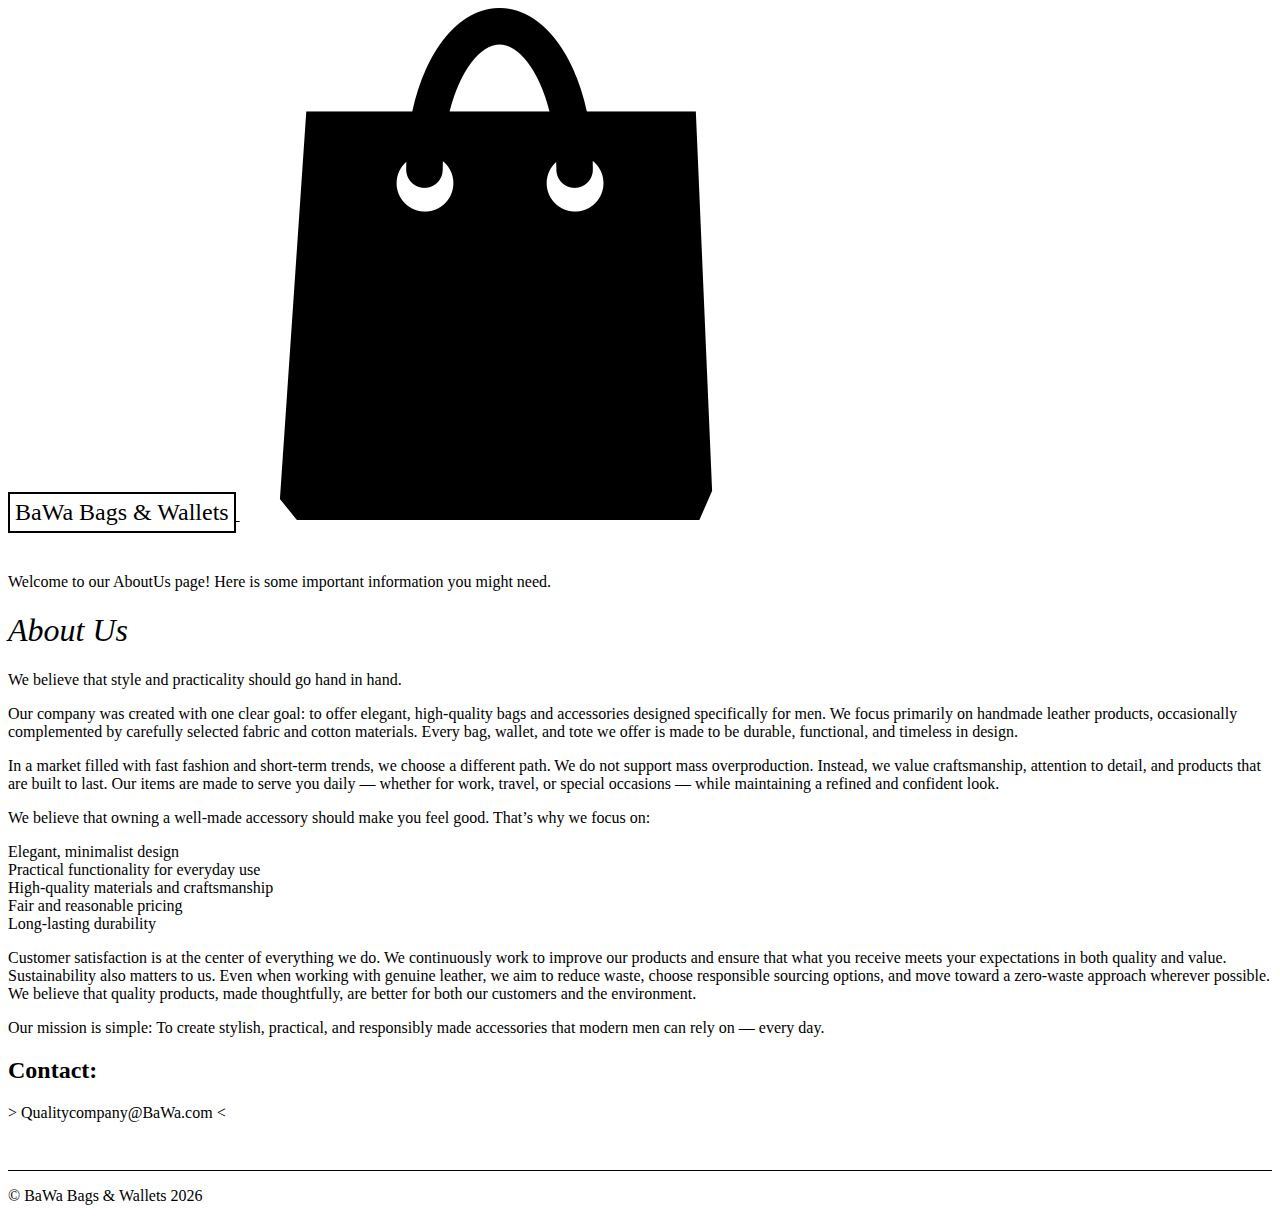
<file: front-end-project/AboutUs.html>
<!doctype html>
<html lang="en">
  <head>
    <meta charset="UTF-8" />
    <meta name="viewport" content="width=device-width, initial-scale=1.0" />
    <title>AboutUs.info</title>
    <link rel="stylesheet" href="css/main.css" />

    <!-- <link rel="preconnect" href="https://fonts.googleapis.com">
    <link rel="preconnect" href="https://fonts.gstatic.com" crossorigin>
    <link href="https://fonts.googleapis.com/css2?family=Playfair+Display:ital,wght@0,400..900;1,400..900&display=swap" rel="stylesheet"> -->
  </head>

  <body>
    <header class="text-main-page">
      <div class="logo-shoppingcart">
        <div class="dummy-space"></div>
        <a class="logo-placement-products" href="index.html">
          <p class="logo">BaWa Bags & Wallets</p>
        </a>
        <a class="cart-section" href="shoppingcart.html">
          <img
            class="shopping-cart"
            src="img/shoppingBag.png"
            alt="Shopping bag icon"
        /></a>
      </div>
    </header>

    <main>
      <div class="intro-about-us">
        <p>
          Welcome to our AboutUs page! Here is some important information you
          might need.
        </p>
        <h1>About Us</h1>
      </div>

      <div>
        <p>We believe that style and practicality should go hand in hand.</p>

        <p>
          Our company was created with one clear goal: to offer elegant,
          high-quality bags and accessories designed specifically for men. We
          focus primarily on handmade leather products, occasionally
          complemented by carefully selected fabric and cotton materials. Every
          bag, wallet, and tote we offer is made to be durable, functional, and
          timeless in design.
        </p>

        <p>
          In a market filled with fast fashion and short-term trends, we choose
          a different path. We do not support mass overproduction. Instead, we
          value craftsmanship, attention to detail, and products that are built
          to last. Our items are made to serve you daily — whether for work,
          travel, or special occasions — while maintaining a refined and
          confident look.
        </p>

        <div>
          <p>
            We believe that owning a well-made accessory should make you feel
            good. That’s why we focus on:
          </p>
          <ul class="about-us-list">
            <li>Elegant, minimalist design</li>
            <li>Practical functionality for everyday use</li>
            <li>High-quality materials and craftsmanship</li>
            <li>Fair and reasonable pricing</li>
            <li>Long-lasting durability</li>
          </ul>
        </div>

        <p>
          Customer satisfaction is at the center of everything we do. We
          continuously work to improve our products and ensure that what you
          receive meets your expectations in both quality and value.
          Sustainability also matters to us. Even when working with genuine
          leather, we aim to reduce waste, choose responsible sourcing options,
          and move toward a zero-waste approach wherever possible. We believe
          that quality products, made thoughtfully, are better for both our
          customers and the environment.
        </p>

        <p>
          Our mission is simple: To create stylish, practical, and responsibly
          made accessories that modern men can rely on — every day.
        </p>

        <h2>Contact:</h2>
        <p>> Qualitycompany@BaWa.com <</p>
      </div>
    </main>

    <footer class="text-main-page">
      <p>© BaWa Bags & Wallets 2026</p>
    </footer>
  </body>
</html>
</file>
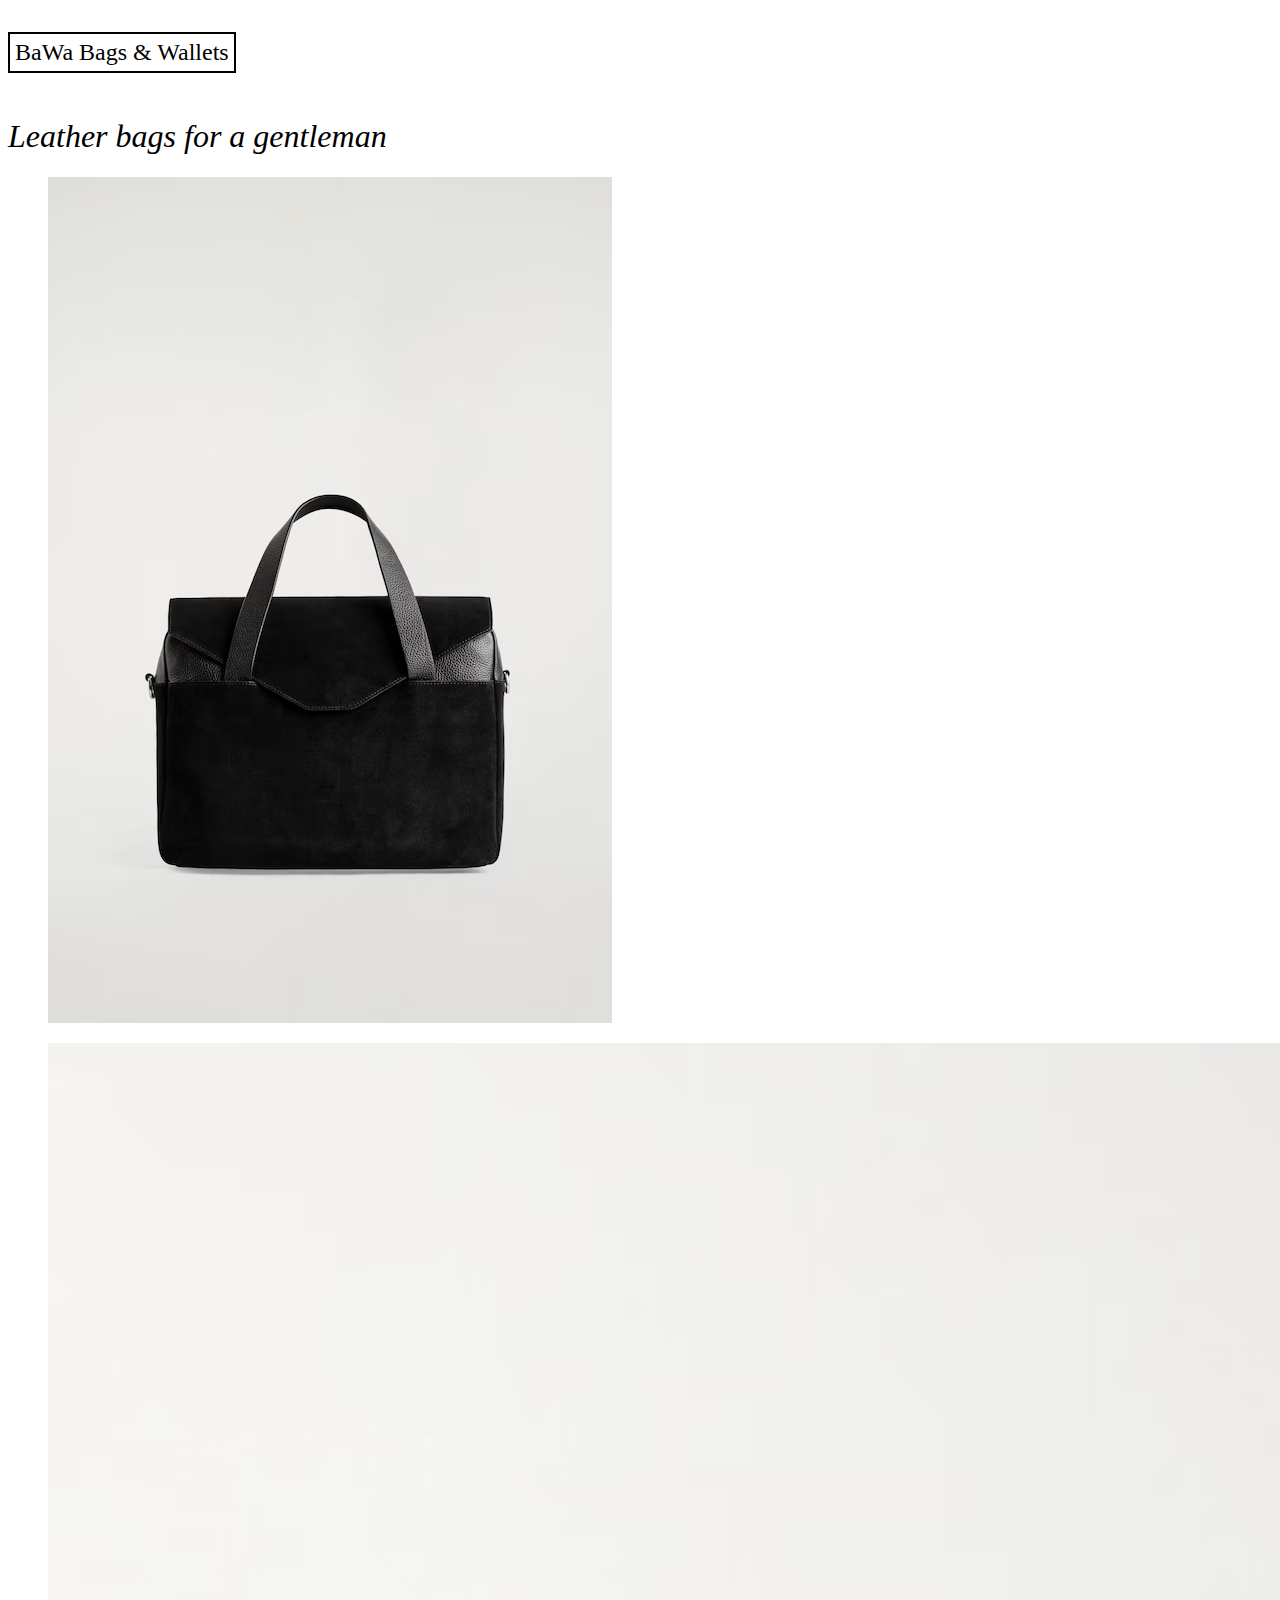
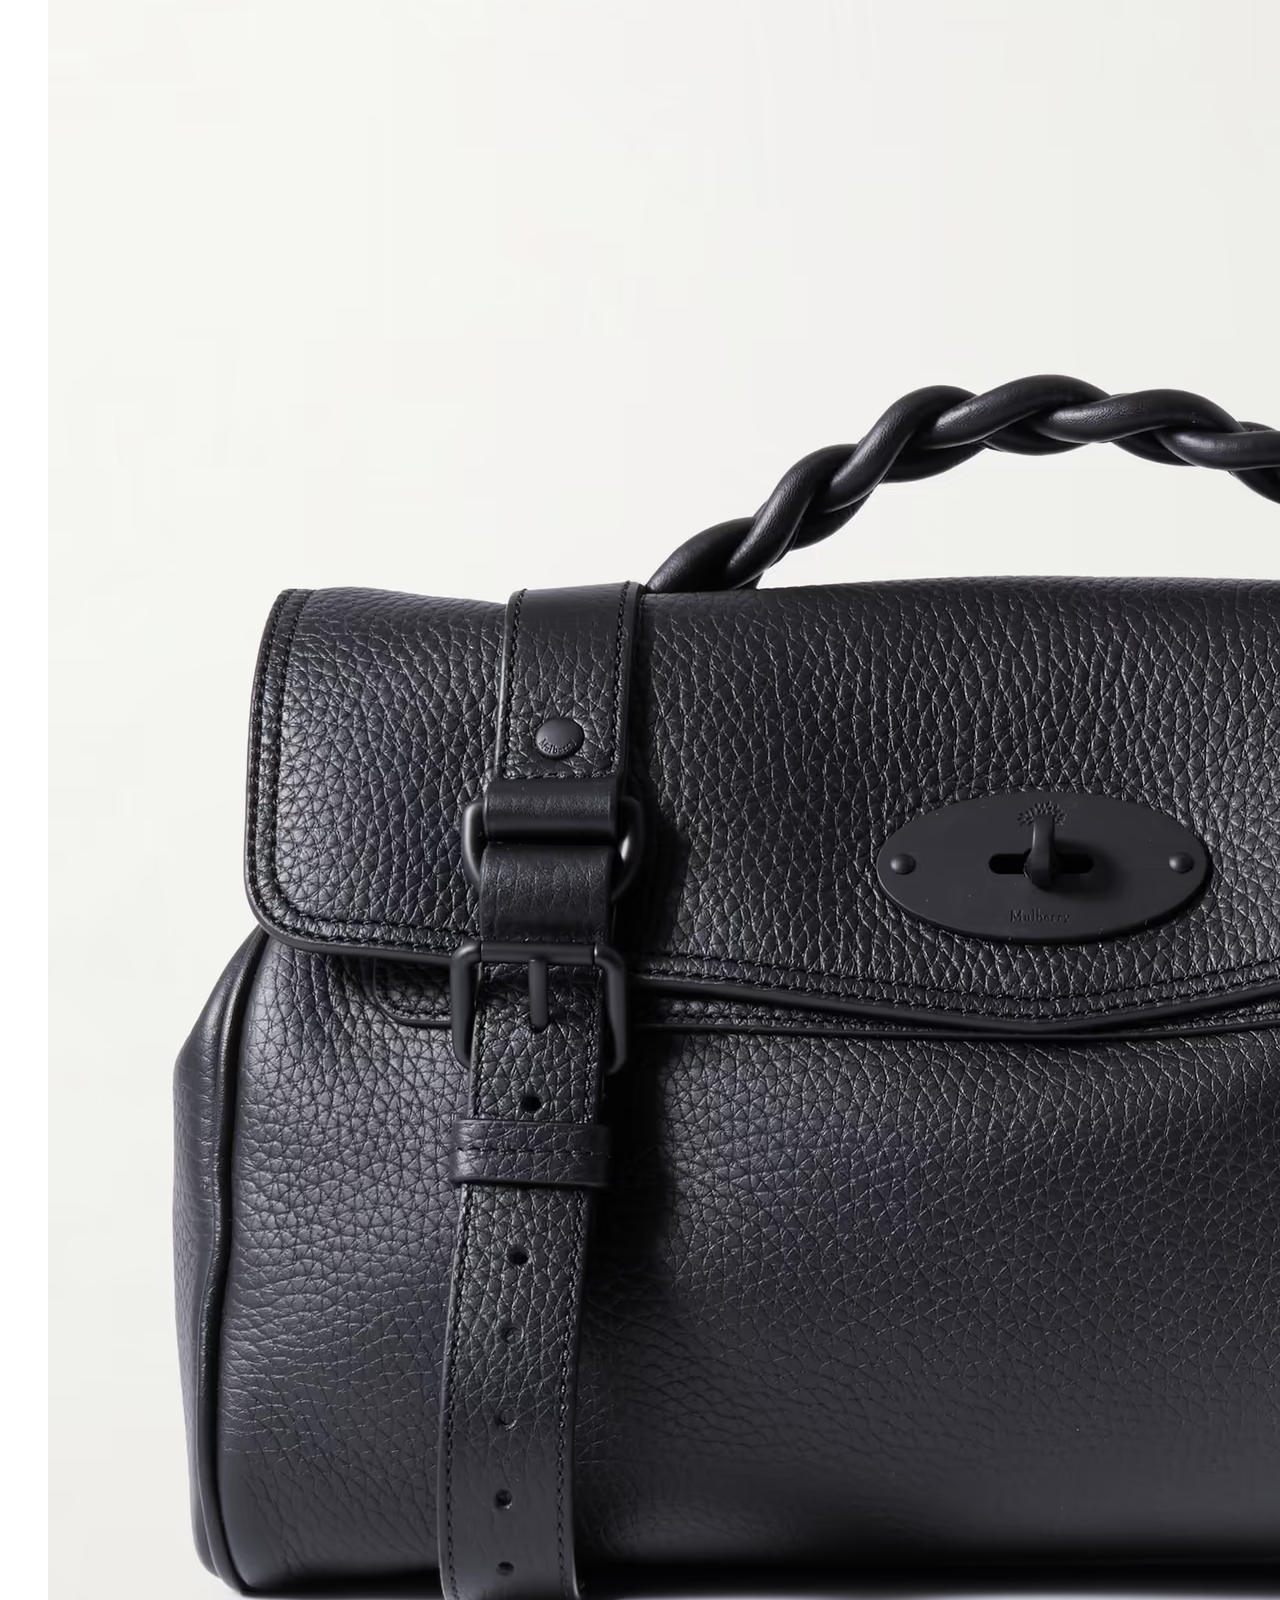
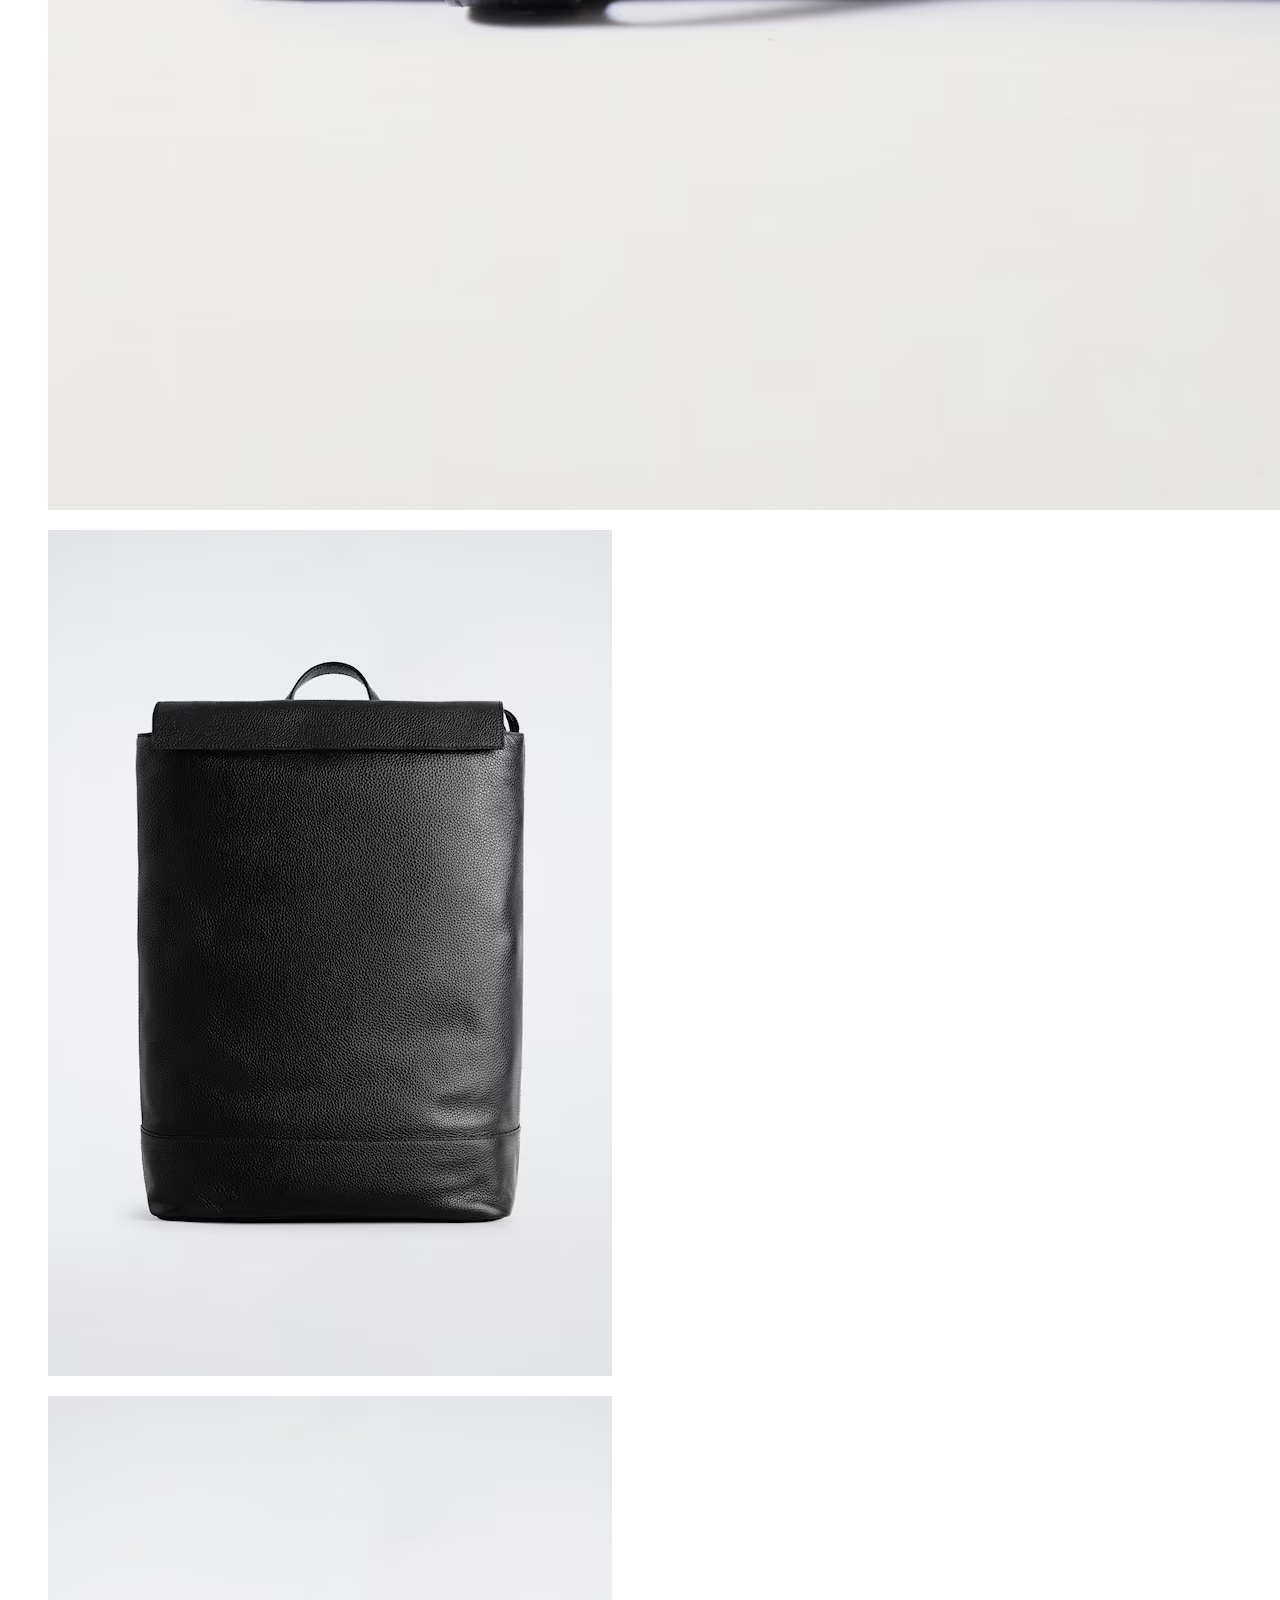
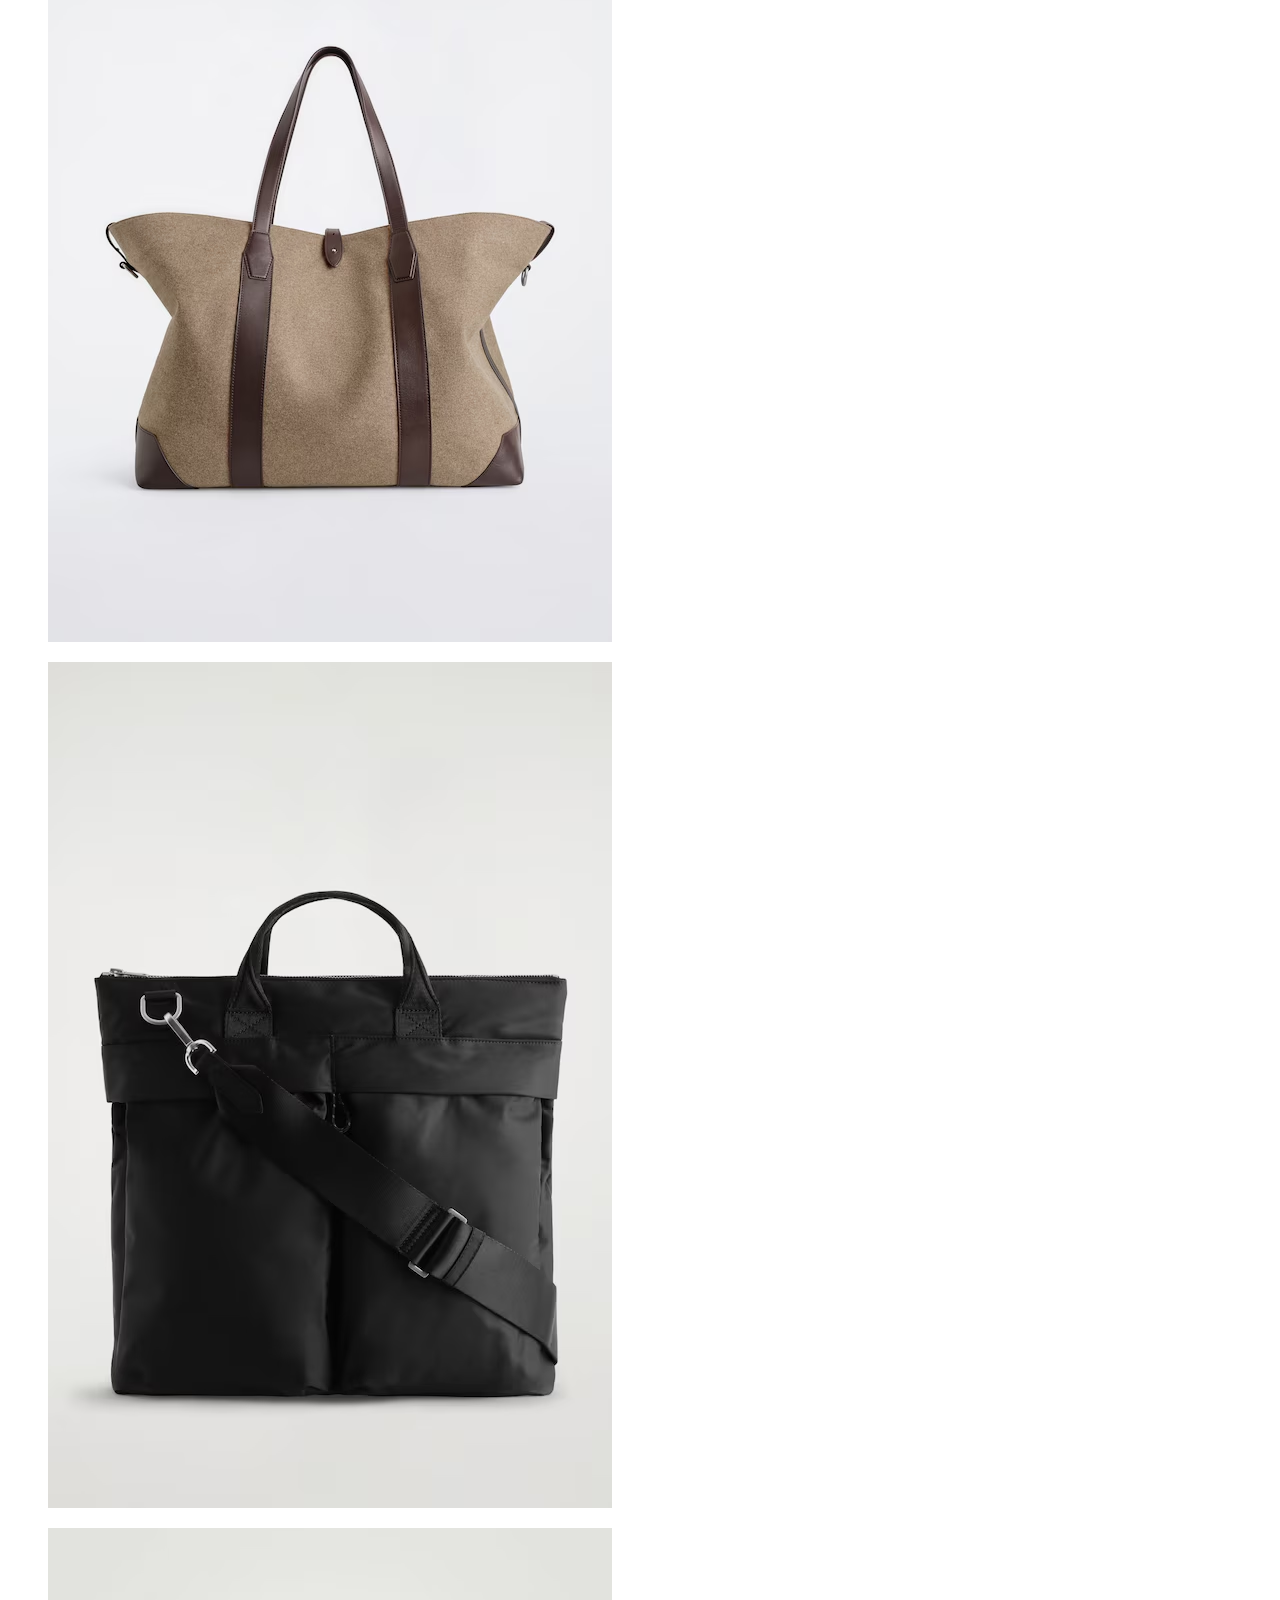
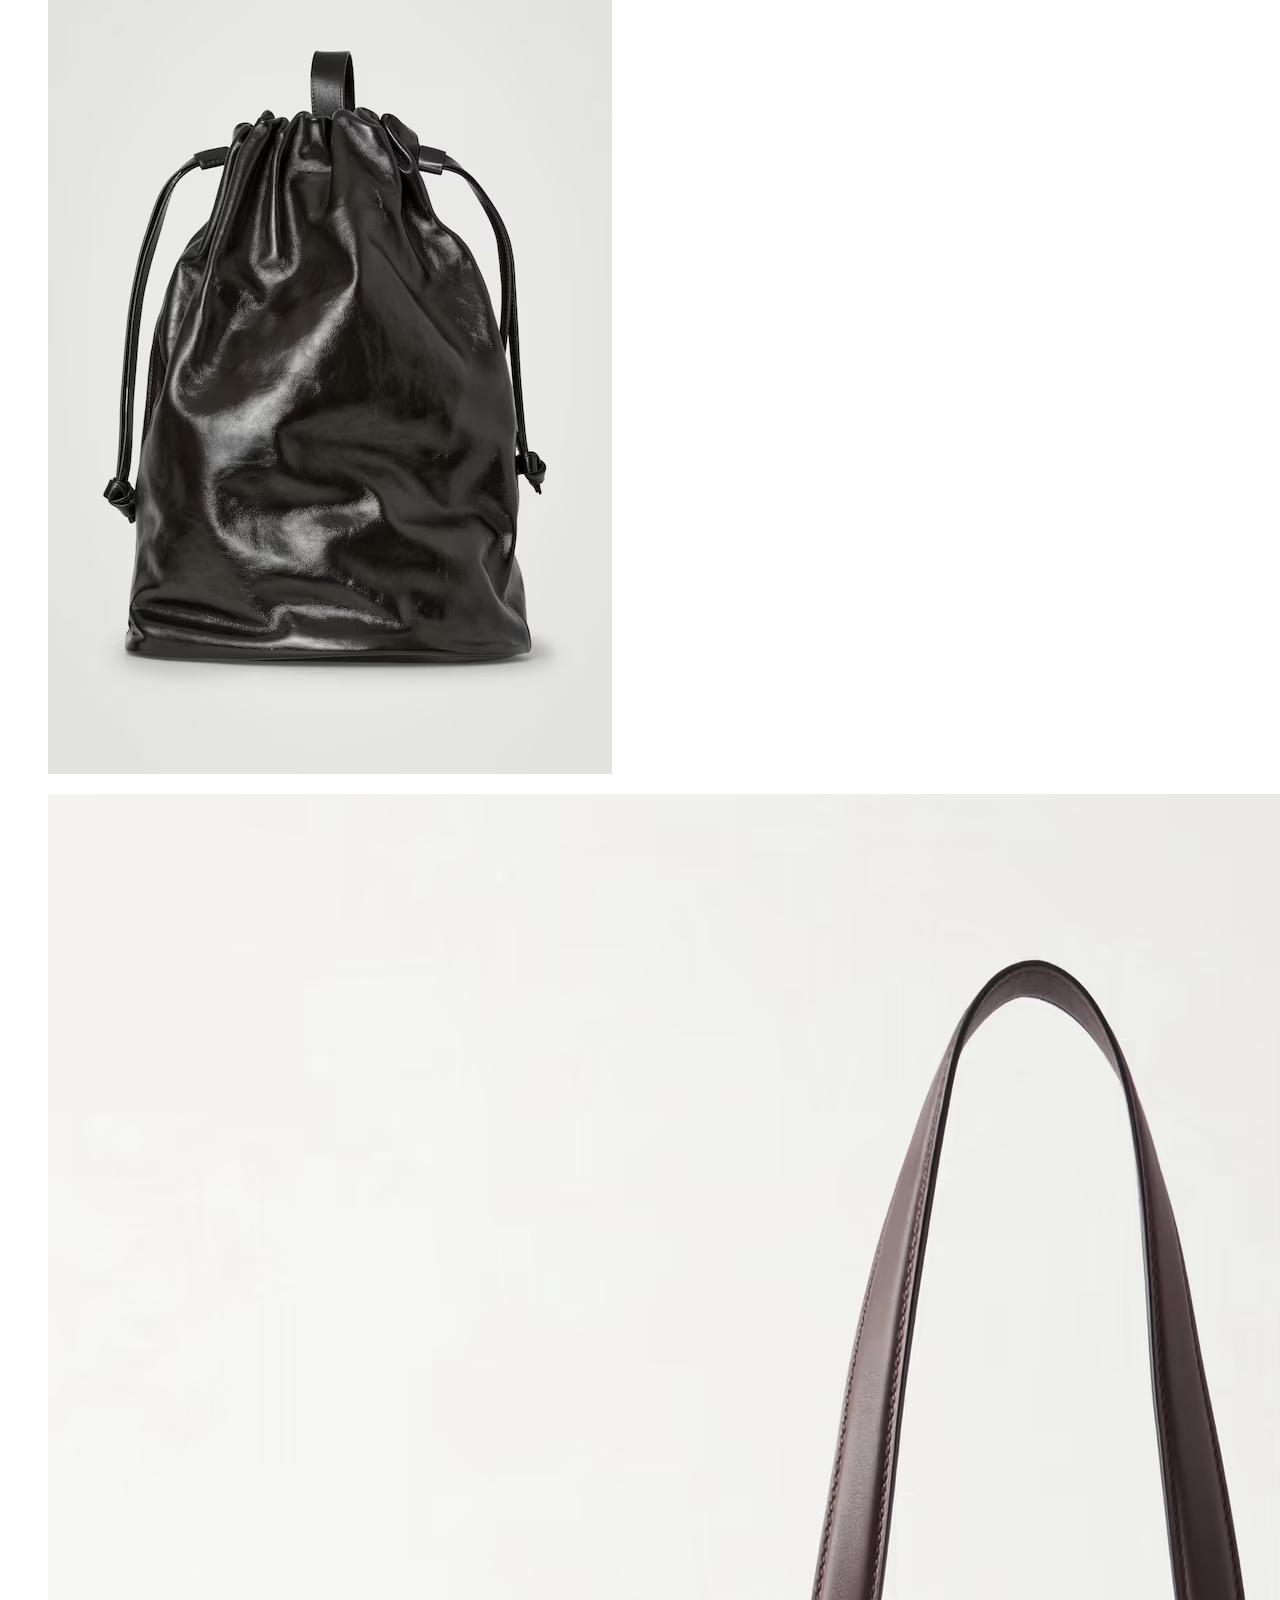
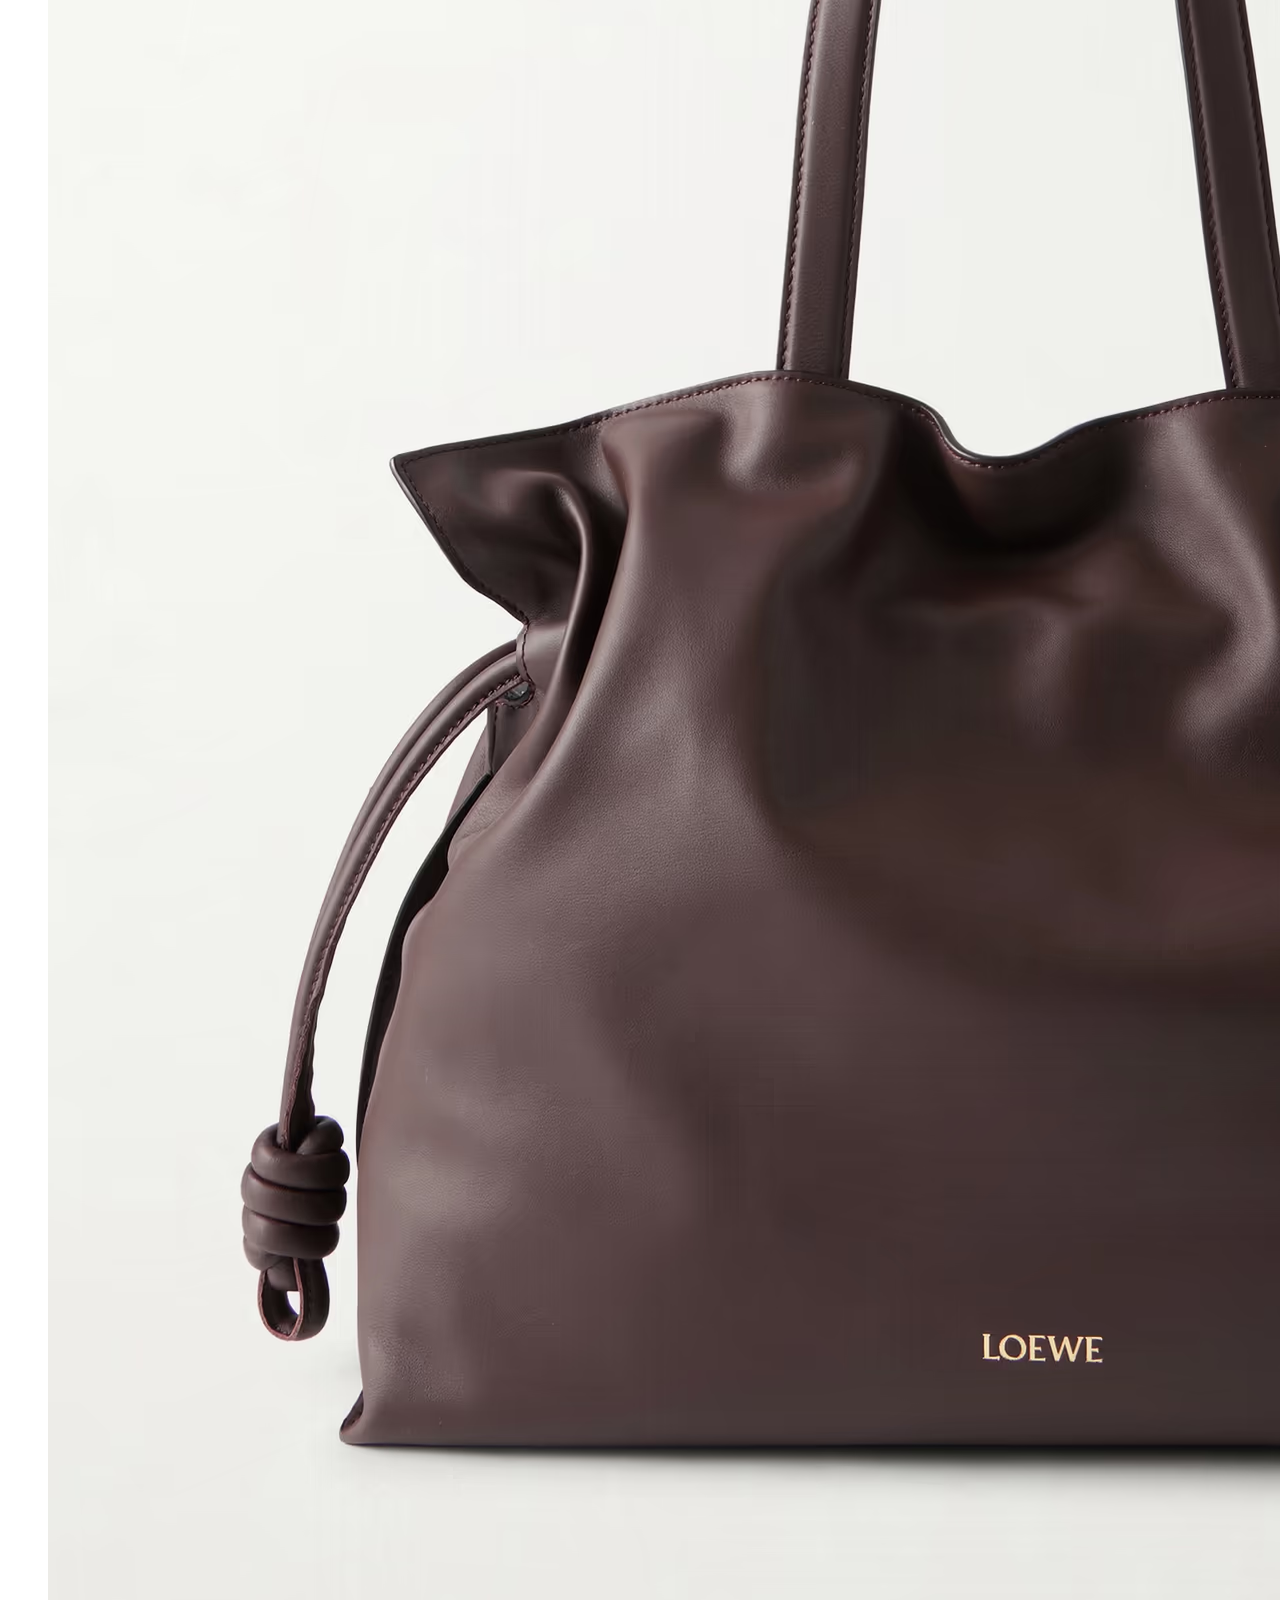
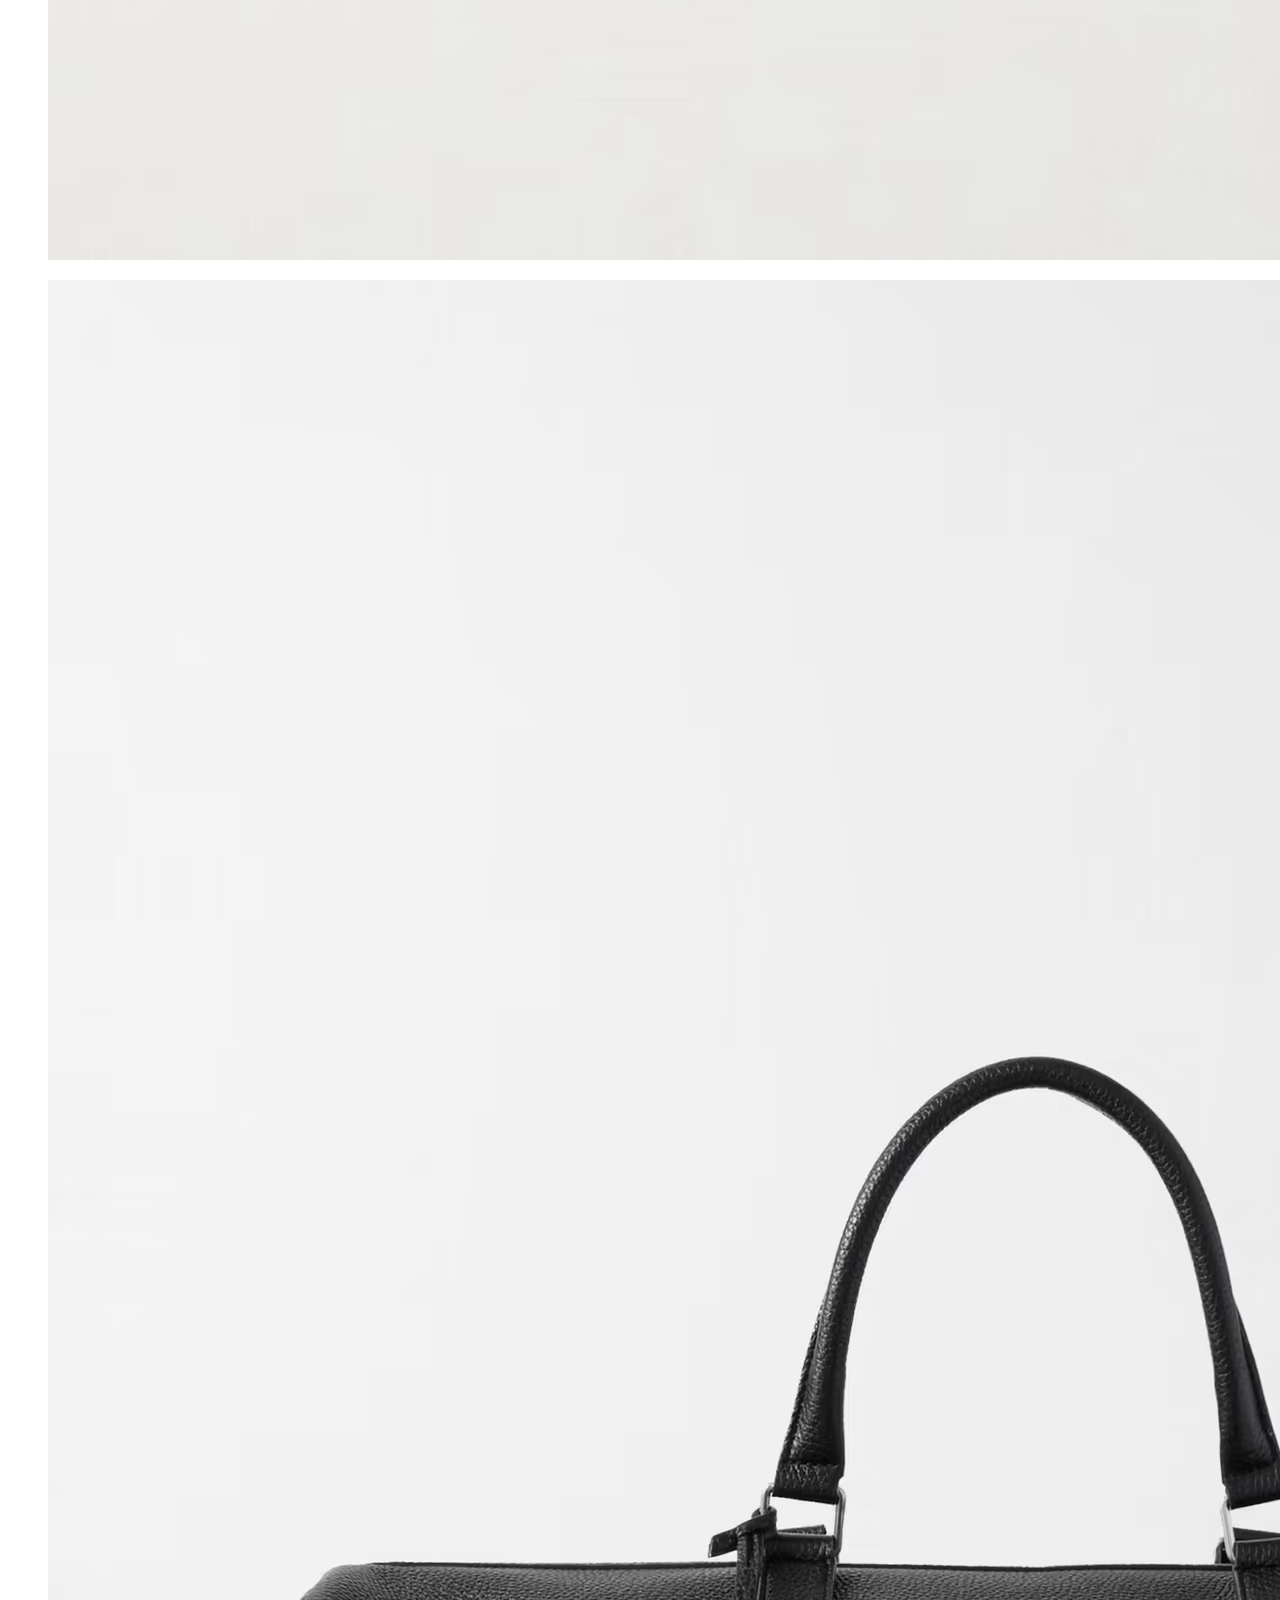
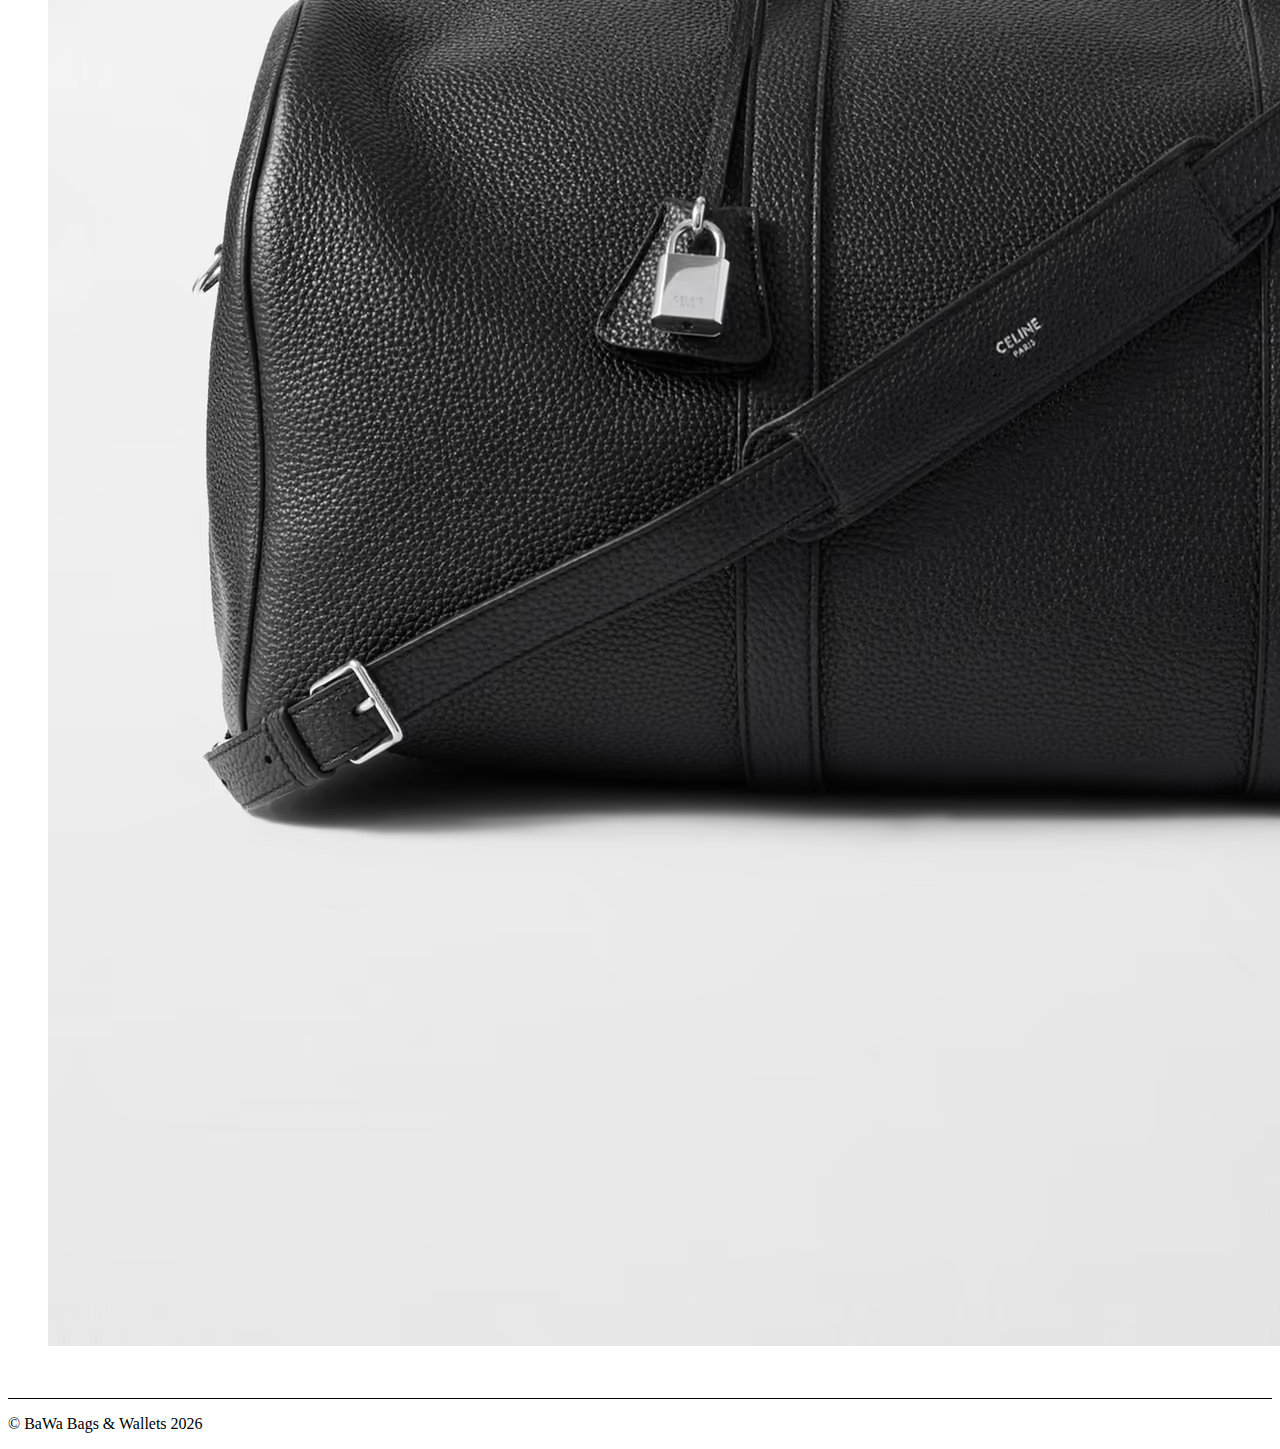
<file: front-end-project/Bags.html>
<!DOCTYPE html>
<html lang="en">
<head>
    <meta charset="UTF-8">
    <meta name="viewport" content="width=device-width, initial-scale=1.0">
    <title>BaWa Bags</title>
     <link rel="stylesheet" href="css/main.css">
     <link rel="stylesheet" href="css/grid.css">


</head>
<body>
    <a href="index.html"> 
            <p class="logo"> BaWa Bags & Wallets </p>
        </a>
    <main>  
        <h1> 
            Leather bags for a gentleman
        </h1>
        <!-- specific class for the bags images -->
        <section class="bagImages"> 
            <!-- class grid in div is going to be used in multiple files for the grid of products, with the grid.css file -->
            <div class="grid"> 
                <a href="#">
                    <figure> 
                        <img class="bag-image" src="img/bag-1 copy.jpg" alt="Picture of a black leather bag">
                        <figcaption>  </figcaption>
                    </figure>
                </a>
                <a href="#">
                    <figure> 
                        <img class="bag-image" src="img/bag-2 copy.jpg" alt="Picture of a black leather bag">
                        <figcaption>  </figcaption>
                    </figure>
                </a>
                <a href="#">
                    <figure> 
                        <img class="bag-image" src="img/bag-3 copy.jpg" alt="Picture of a black leather bag">
                        <figcaption>  </figcaption>
                    </figure>
                </a>
                <a href="#">
                    <figure> 
                        <img class="bag-image" src="img/bag-4 copy.jpg" alt="Picture of a fabric/leather brown bag">
                        <figcaption>  </figcaption>
                    </figure>
                </a>
                <a href="#">
                    <figure> 
                        <img class="bag-image" src="img/bag-5 copy.jpg" alt="Picture of a black leather bag">
                        <figcaption>  </figcaption>
                    </figure>
                </a>
                <a href="#">
                    <figure> 
                        <img class="bag-image" src="img/bag-6 copy.jpg" alt="Picture of a black stylish bag">
                        <figcaption>  </figcaption>
                    </figure>
                </a>
                <a href="#">
                    <figure> 
                        <img class="bag-image" src="img/bag-7 copy.jpg" alt="Picture of a brown leather bag">
                        <figcaption>  </figcaption>
                    </figure>
                </a>
                <a href="#">
                    <figure> 
                        <img class="bag-image" src="img/bag-8 copy.jpg" alt="Picture of a black leather bag">
                        <figcaption>  </figcaption>
                    </figure>
                </a>
            </div>  
        </section>
       
        <!-- <nav> 
            <img src="img/bag-1 copy.jpg" alt="Stylish product for men, Bag or Wallet">
             <img src="img/bag-3 copy.jpg" alt="Stylish product for men, Bag or Wallet">
              <img src="img/bag-4 copy.jpg" alt="Stylish product for men, Bag or Wallet">
               <img src="img/bag-5 copy.jpg" alt="Stylish product for men, Bag or Wallet">
                <img src="img/bag-6 copy.jpg" alt="Stylish product for men, Bag or Wallet">
                 <img src="img/bag-7 copy.jpg" alt="Stylish product for men, Bag or Wallet">
                  <img src="img/bag-8 copy.jpg" alt="Stylish product for men, Bag or Wallet">
                   <img src="img/bag-2 copy.jpg" alt="Stylish product for men, Bag or Wallet">
                    
        </nav> -->
        
    </main>
        <footer>
        <p> 
            © BaWa Bags & Wallets 2026
        </p>
    </footer>
</body>
</html>
</file>
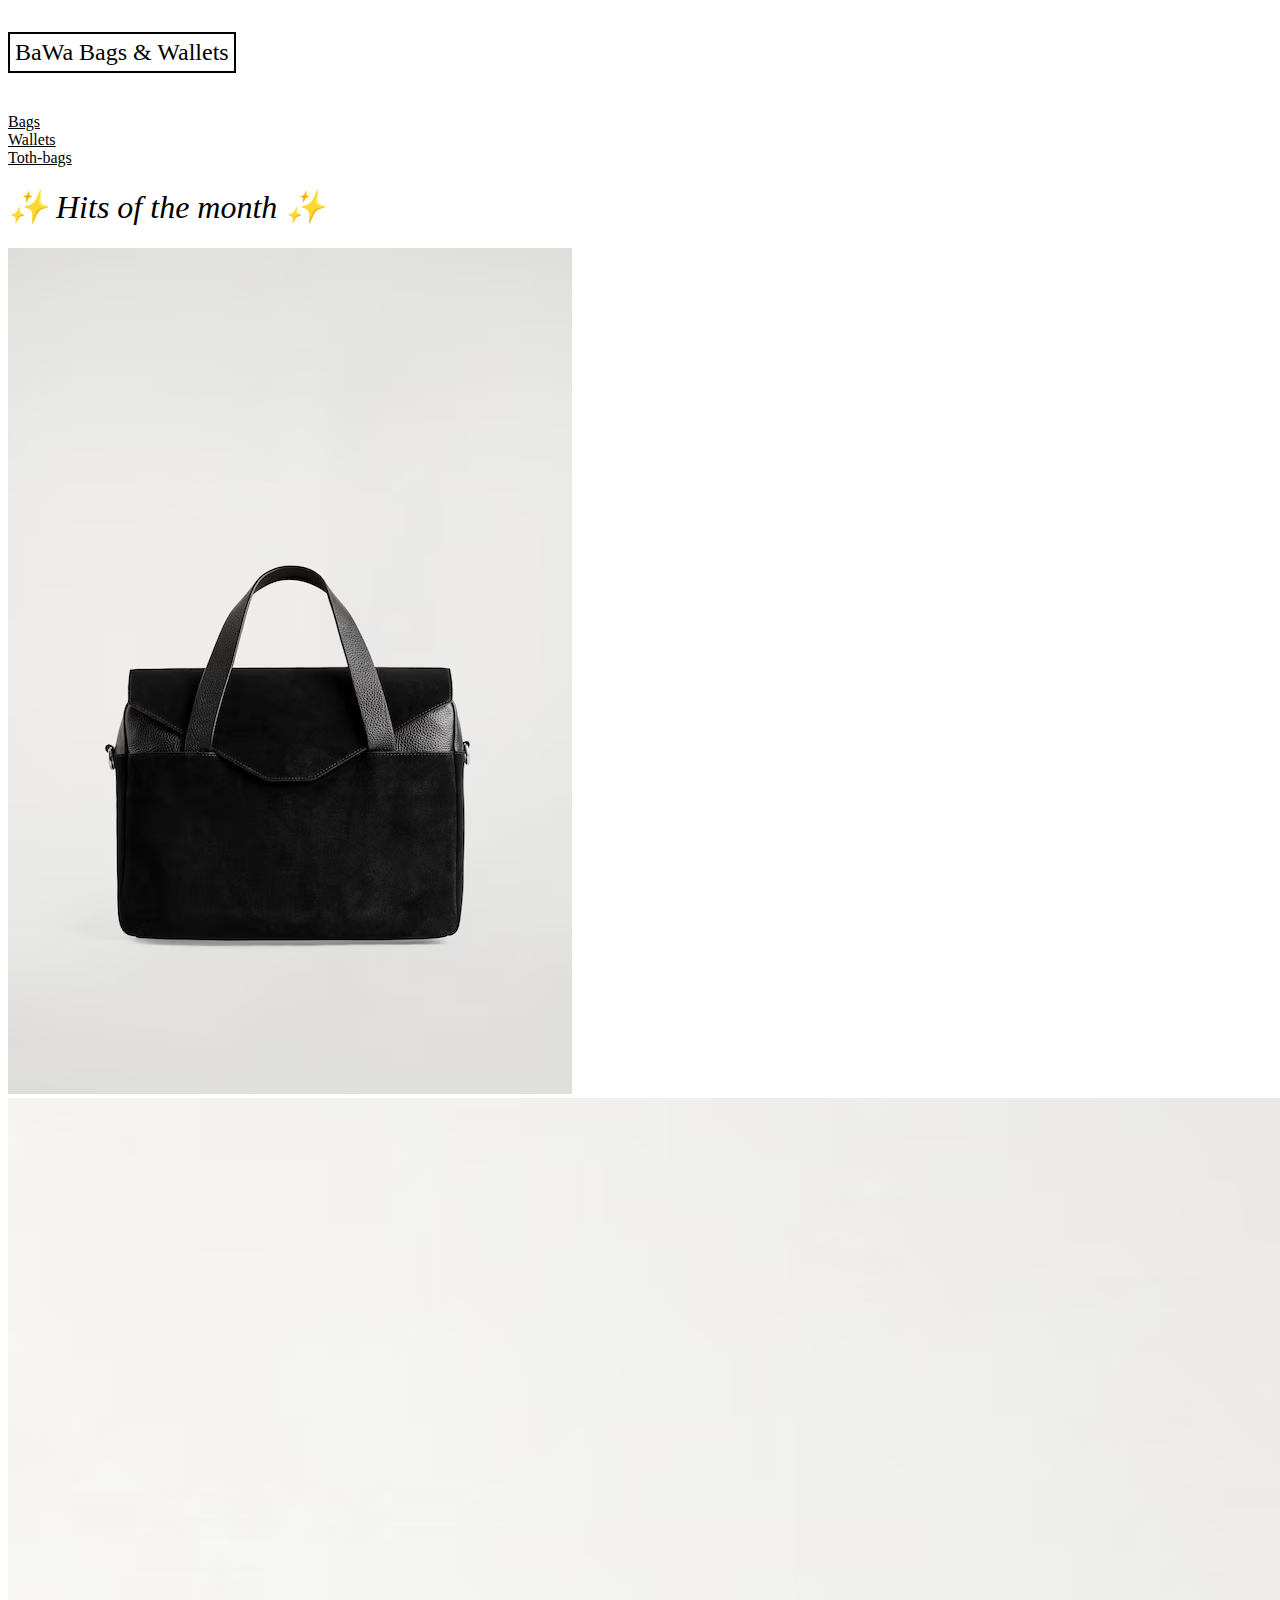
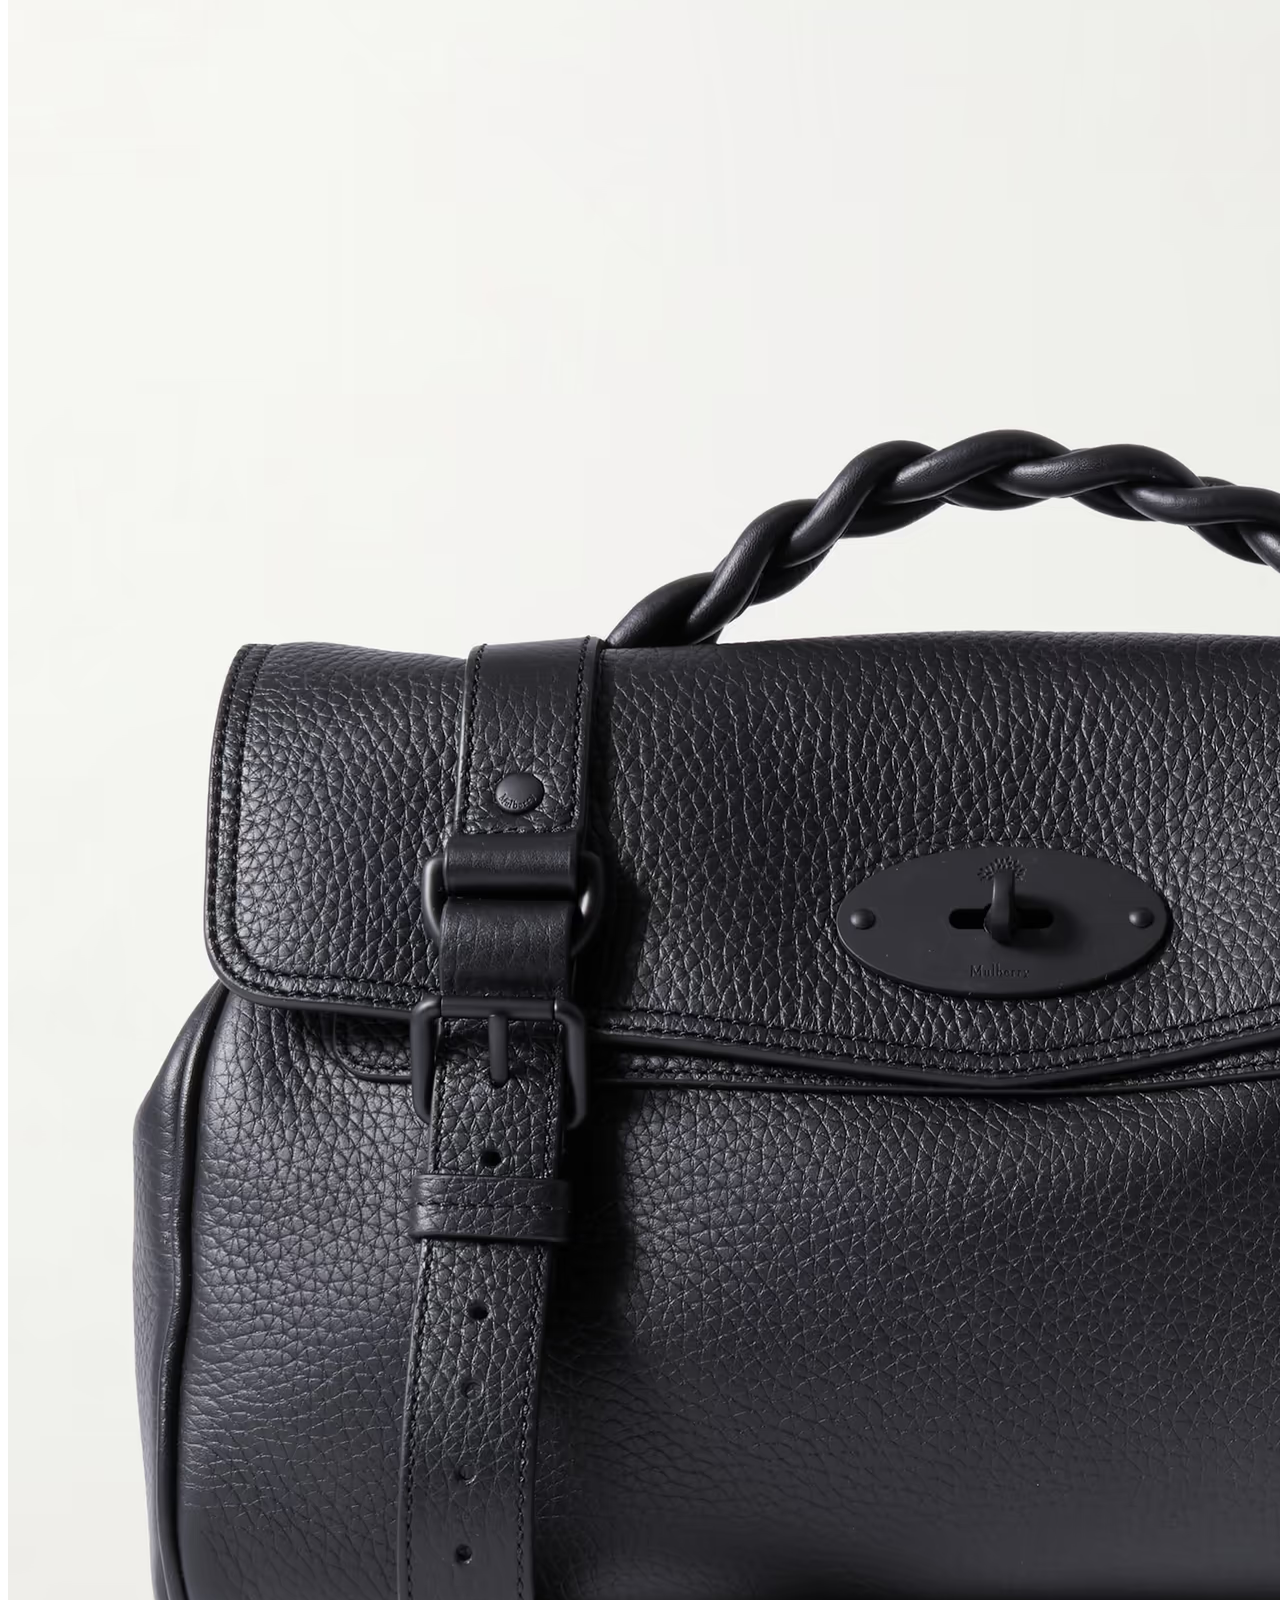
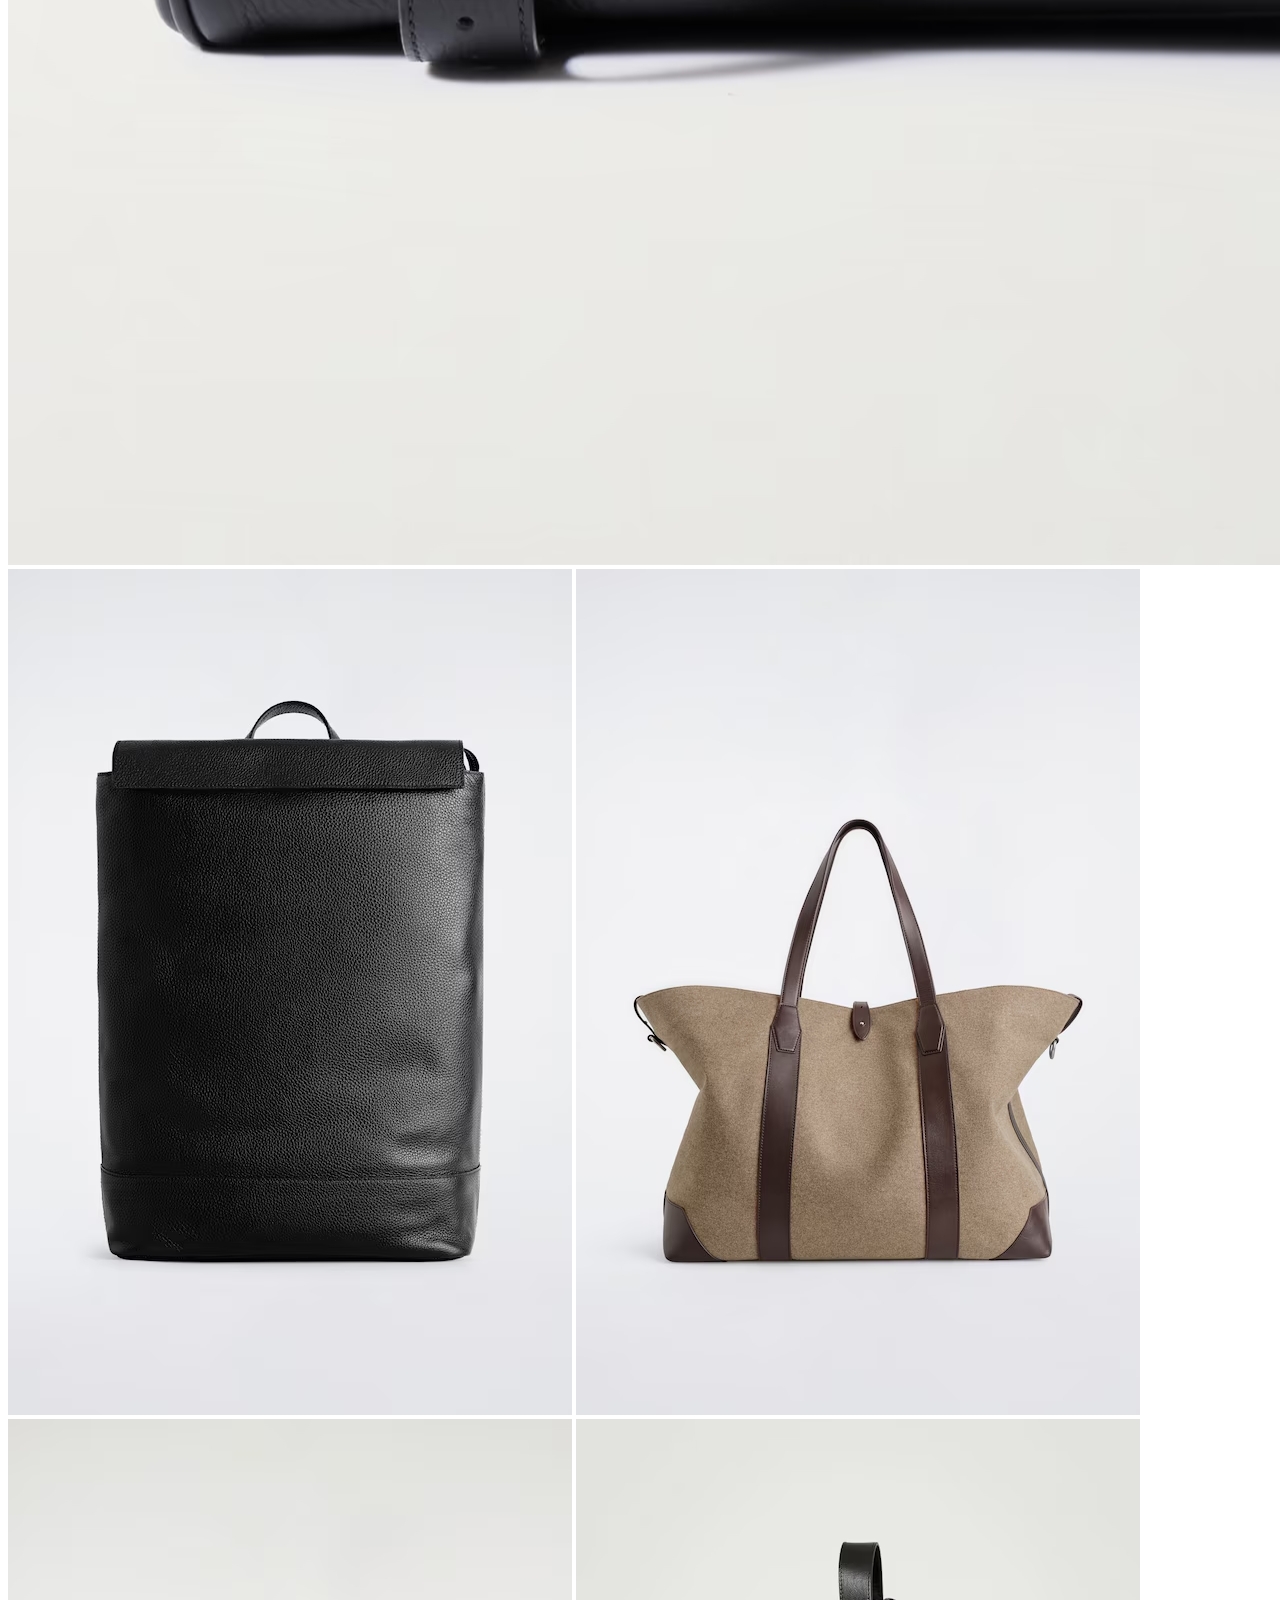
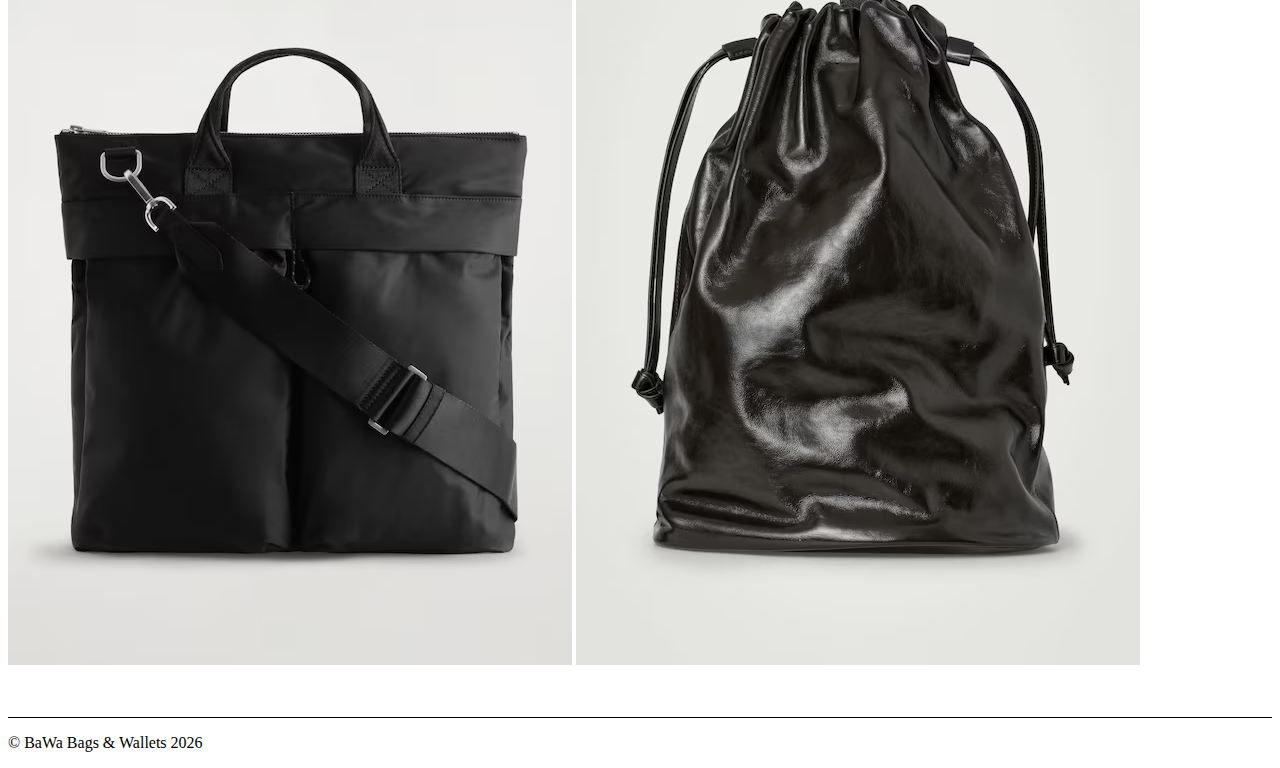
<file: front-end-project/collection.html>
<!DOCTYPE html>
<html lang="en">

<head>
    <meta charset="UTF-8">
    <meta name="viewport" content="width=device-width, initial-scale=1.0">
    <title>Collections for men</title>
    <link rel="stylesheet" href="css/main.css">
</head>

<body>
    <header>
        <a href="index.html"> 
            <p class="logo"> BaWa Bags & Wallets </p>
        </a>
    
        <nav> 
            <ul>
                <a href="#">
                    <li>Bags</li>
                </a>
                <a href="#">
                    <li>Wallets</li>
                </a>
                <a href="#">
                    <li>Toth-bags</li>
                </a>
            </ul>
        </nav>
    </header>
    <main>
        <h1>
          ✨ Hits of the month ✨
        </h1>
        <nav>
            <img src="img/bag-1 copy.jpg" alt="Stylish product for men, Bag or Wallet">
            <img src="img/bag-2 copy.jpg" alt="Stylish product for men, Bag or Wallet">
            <img src="img/bag-3 copy.jpg" alt="Stylish product for men, Bag or Wallet">
            <img src="img/bag-4 copy.jpg" alt="Stylish product for men, Bag or Wallet">
            <img src="img/bag-5 copy.jpg" alt="Stylish product for men, Bag or Wallet">
            <img src="img/bag-6 copy.jpg" alt="Stylish product for men, Bag or Wallet">   
        </nav>
      
    </main>
    <footer>
        <p> 
            © BaWa Bags & Wallets 2026
        </p>
    </footer>
</body>

</html>
</file>
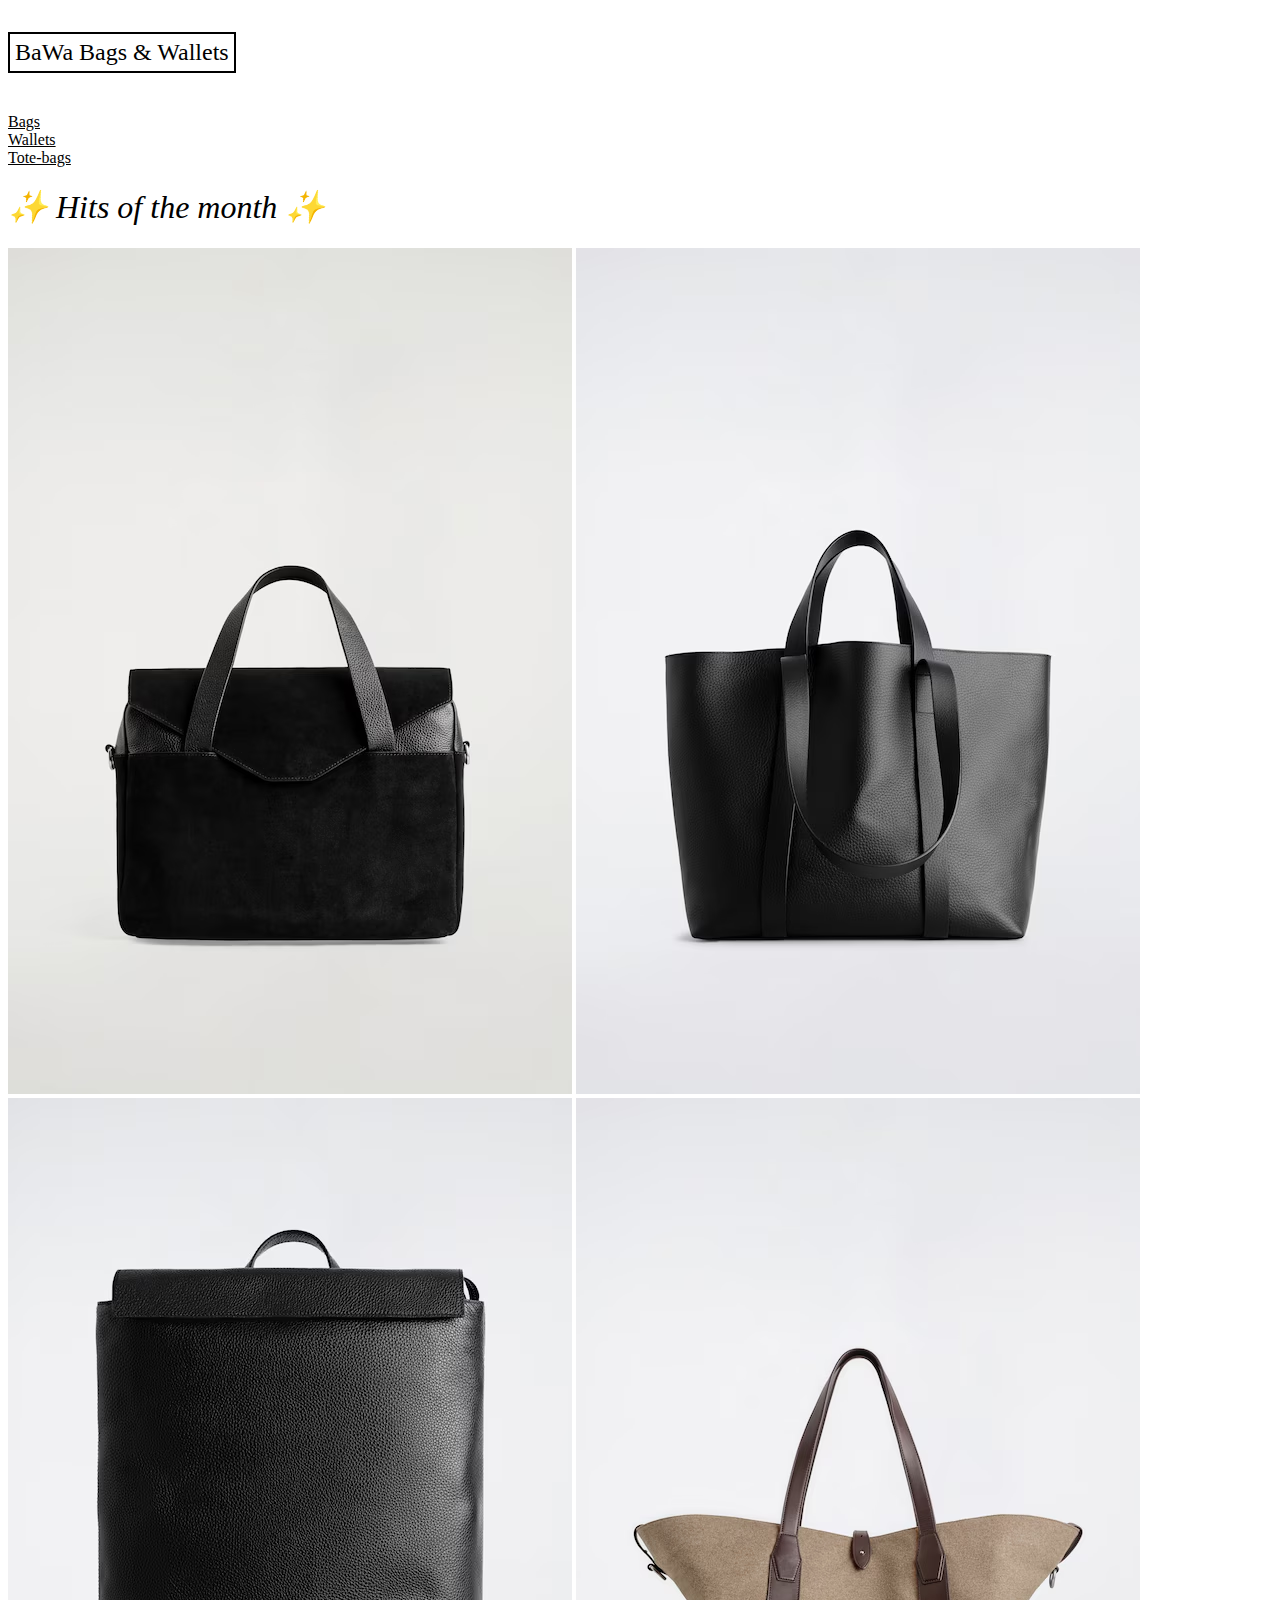
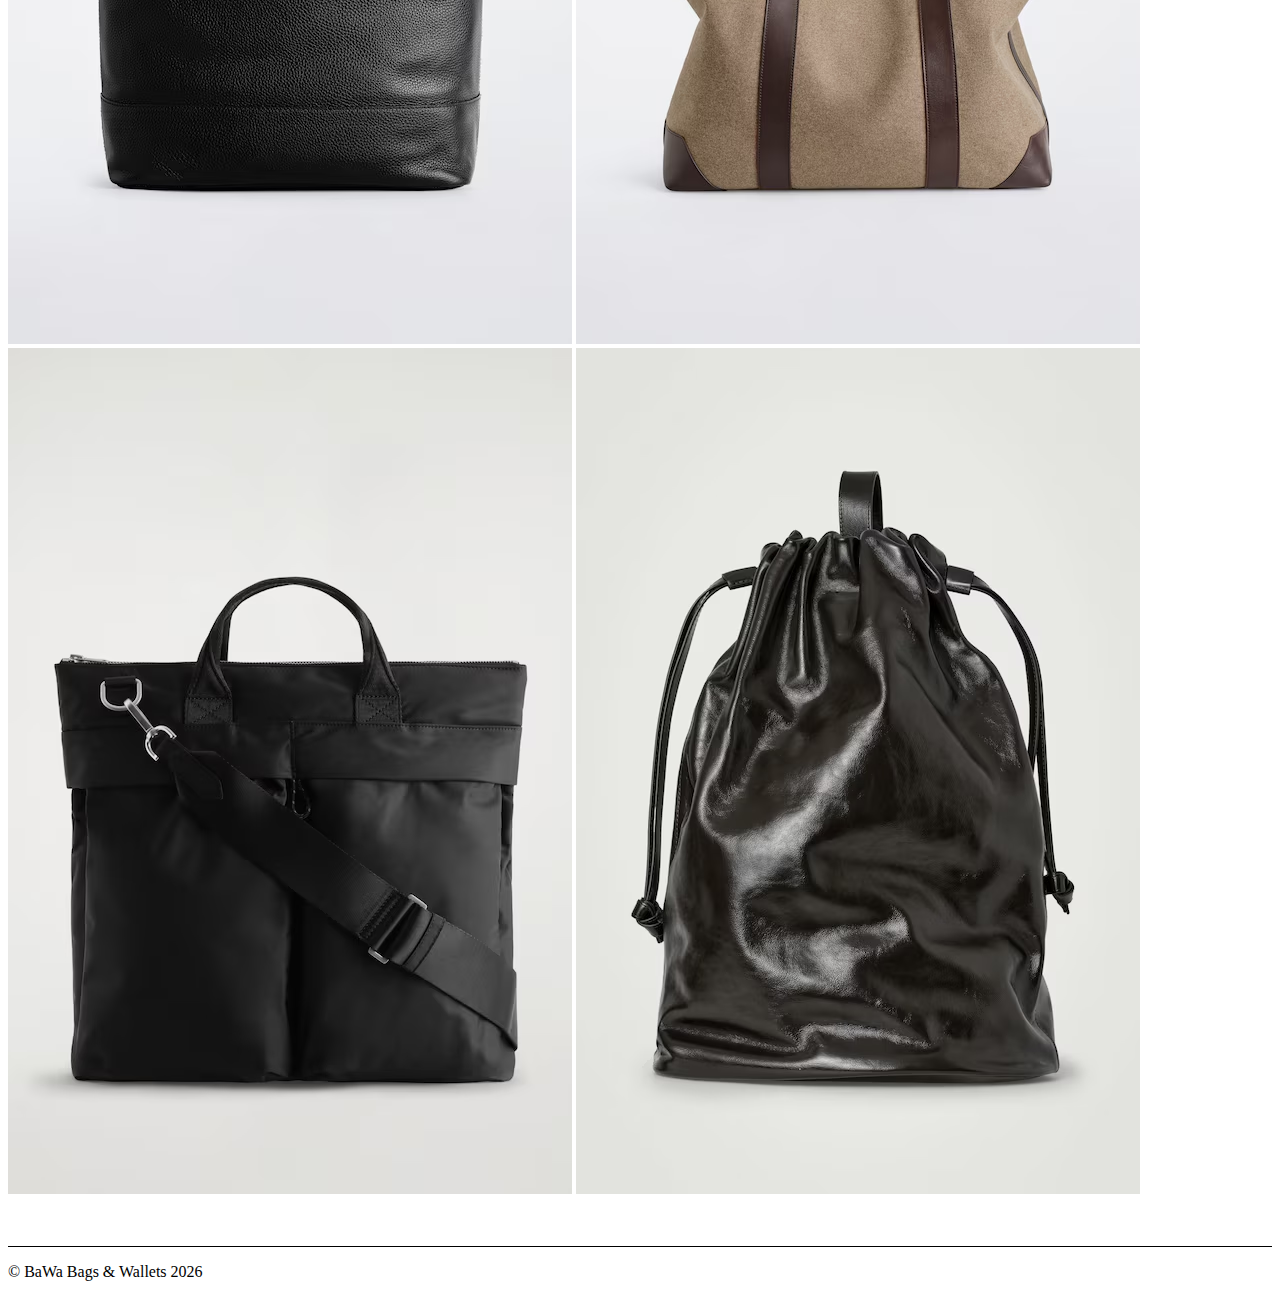
<file: front-end-project/Collections.html>
<!DOCTYPE html>
<html lang="en">
<head>
    <meta charset="UTF-8">
    <meta name="viewport" content="width=device-width, initial-scale=1.0">
    <title>Collections for men</title>
    <link rel="stylesheet" href="css/main.css">
</head>
<body>
     <a href="index.html"> 
            <p class="logo"> BaWa Bags & Wallets </p>
        </a>
        <nav> 
            <ul>
                <a href="Bags.html">
                    <li>Bags</li>
                </a>
                <a href="Wallets.html">
                    <li>Wallets</li>
                </a>
                <a href="ToteBags.html">
                    <li>Tote-bags</li>
                </a>
            </ul>
        </nav>
        </header>
    <main>
        <h1>
          ✨ Hits of the month ✨
        </h1>
        <nav>
            <img src="img/bag-1 copy.jpg" alt="Stylish product for men, Bag or Wallet">
            <img src="img/toteBag5.jpg" alt="Stylish product for men, Bag or Wallet">
            <img src="img/bag-3 copy.jpg" alt="Stylish product for men, Bag or Wallet">
            <img src="img/bag-4 copy.jpg" alt="Stylish product for men, Bag or Wallet">
            <img src="img/bag-5 copy.jpg" alt="Stylish product for men, Bag or Wallet">
            <img src="img/bag-6 copy.jpg" alt="Stylish product for men, Bag or Wallet">   
        </nav>
      
    </main>
    <footer>
        <p> 
            © BaWa Bags & Wallets 2026
        </p>
    </footer>
    
</body>
</html>
</file>
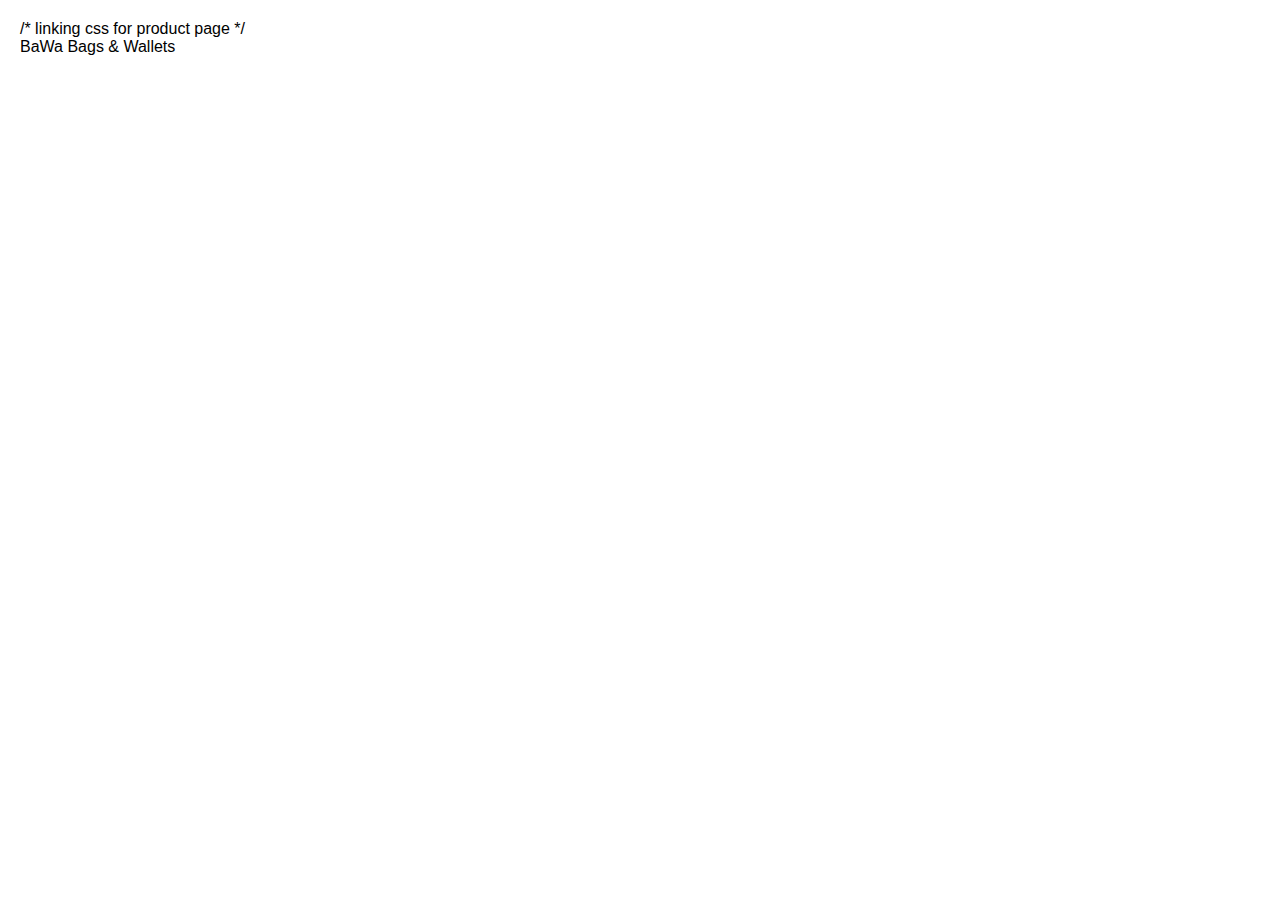
<file: front-end-project/product.html>
<!DOCTYPE html>
<html lang="en">
<head>
    <meta charset="UTF-8">
    <meta name="viewport" content="width=device-width, initial-scale=1.0">
    <title>Document</title>
    
    /* linking css for product page */ 
    </html> <link rel="stylesheet" href="css/collections.css">
</head>
<body>
   <p class="logo"> BaWa Bags & Wallets </p>    
   
</body>
</file>
<file: css/main.css>
/*SETTING THE BASIC STYLING FOR BODY = HEADER, MAIN, FOOTER*/
/* setting the background color for the pages */
body {
  display: grid;
  background-color: #f5f5f5;
  grid-template-areas:
    "header header header"
    "main main main"
    "footer footer footer";
}

header {
  grid-area: header;
  position: fixed;
  top: 0;
  left: 0;
  width: 100%;

  background: #fff;
  box-shadow: 0 2px 10px rgba(0, 0, 0, 0.1);

  display: flex;
  flex-direction: column;

  z-index: 99;
}

main {
  grid-area: main;
  margin-top: 80px;
}

footer {
  grid-area: footer;
  border-top: 1px solid black;
  margin-top: 3rem;
}
</file>
<file: css/homePage.css>
/*HEADER STUFF*/

.header-top {
  display: flex;
  justify-content: center;
  align-items: center;

  padding: 15px 40px;
}

.logo-placement {
  display: flex;
  justify-content: space-evenly;
  font-size: xx-large;
}

/* ul {
  display: flex;
  list-style: none;
  gap: 7rem;
  font-size: large;
  margin: 1px;
} */

nav {
  display: flex;
  justify-content: space-between;
  padding-bottom: 10px;
  padding-top: 10px;
  padding-right: 35px;
  padding-left: 35px;
  border: 1px solid black;
  font-weight: bold;
}

.collections-links {
  display: flex;
  flex-direction: row;
  justify-content: space-between;
  gap: 50px;
}

.collections-links li {
  text-decoration: none;
  list-style-type: none;
  text-wrap: nowrap;
}

nav a {
  display: flex;
  align-items: center;
  justify-content: flex-end;
}

.shopping-cart {
  width: 30px;
  height: 30px;
  display: flex;
  /* margin-left: 90%; */
  /* padding-bottom: 1vw; */
}

a {
  text-decoration: none;
  color: black;
}

/*MAIN STUFF*/
/*layout for monitors/laptops*/
.main-images {
  display: grid;
  grid-template-columns: 1fr 1fr;
  gap: 10px;
  padding-top: 100px;
  margin-top: 5vw;
}

.main-img {
  width: 100%;
  height: auto;
  transition: 0.5s;
  object-fit: cover;
}

.img-box {
  display: flex;
  border-radius: 10px;
  overflow: hidden;
  height: 550px; /*making all the boxes the same size*/
}

.img-box:hover img {
  transform: scale(1.2);
}

/*img Stylings on main page*/
.main-image {
  width: 35%;
}

figure img {
  display: flex;
  flex-direction: row;
  align-content: center;
  border-radius: 10px;
  overflow: hidden;
}

/*layout for ipads/smaller screens*/
@media (max-width: 1024px) {
  .main-images {
    grid-template-columns: 1fr;
  }

  .img-box {
    height: 420px;
  }

  nav {
    padding-left: 20px;
    padding-right: 20px;
  }

  .collections-links {
    gap: 30px;
  }
}

/*layout for phones and small screens*/
@media (max-width: 768px) {
  header {
    position: static;
  }

  main {
    margin-top: 20px;
  }

  .header-top {
    padding: 10px;
  }

  .logo-placement {
    font-size: 22px;
  }

  .logo {
    font-size: xx-large;
  }

  .shopping-cart {
    padding-top: 25px;
  }
  nav {
    flex-direction: column;
    align-items: center;
    gap: 10px;
  }

  .collections-links {
    flex-direction: column;
    align-items: center;
    gap: 50px;
    font-size: large;
  }

  .main-images {
    grid-template-columns: 1fr;
    padding-top: 20px;
  }

  .img-box {
    height: 300px;
  }
}

/*extra big screens - limiting width for the main*/
@media (min-width: 1400px) {
  main {
    max-width: 1200px;
    margin-left: auto;
    margin-right: auto;
  }
}
img {
  max-width: 100%;
  height: auto;
}
</file>
<file: front-end-project/css/main.css>
/* paragraph font style and copyright botton font style */
p {
  font-family: "Playfair Display", serif;
  font-optical-sizing: auto;
  font-weight: normal;
  font-style: normal;
}

/* Header */
h1 {
  font-family: "Playfair Display", serif;
  font-optical-sizing: auto;
  font-weight: normal;
  font-style: italic;
}
ul {
    list-style: none;
    padding-left: 0px;
}

a {
    color: black;
}

/*MAIN*/

.main-image {
    width: 20%;
}

/* Logo styling */

.logo {
    font-size: 1.5rem;
    font-weight: 600;
    border: 2px solid black;
    display: inline-table;
    padding: 5px;
}

/* footer */

footer{
    border-top: 1px solid black;
    margin-top: 3rem;

}
/* THE LOGO ON THE SECOND PAGE DOES NOT TAKE THE SAME FORMAT, I TRIED CHANGING LOGO ID INTO CLASS BUT IT STILL DID NOT CHANGE ANYTHING...WHY??? HOW DO I MAKE IT WORK. SAME WITH THE FOOTER - THE COPYRIGHT TEXT DOES NOT TAKE THE SAME FORM AS THE MAIN PAGE. */
/* targeting only the p inside an a of the second page*/ 
a p.logo {
    font-family: "Playfair Display", serif;
    font-optical-sizing: auto;
     font-weight: normal;
    font-style: normal;
      
}
</file>
<file: front-end-project/css/imgmainpage.css>
/* ===== PRODUCT CARD ===== */
.product-card {
    position: relative;
    overflow: hidden;
    text-decoration: none;
    color: #ffffff;
}

/* Image styling */
.product-card img {
    /* width: 100%;
    height: 400px; */
    /* object-fit:cover; makes the image cover the whole square I put them in... */
    transition: transform 0.5s ease; /* setting how fast it will get the close-up look when mouse over image..*/
}

/* Hover zoom */
.product-card:hover img {
    transform: scale(1.08);
}

/* ===== HOVER INFO OVERLAY ===== */
.product-info {
    position: absolute;
    bottom: 0;
    left: 0; /*when f.e. at 20% it makes the start of the text rect. move 20% to the right */
    width: 100%; /*width of the text = to width of the image..*/
    padding: 1.5rem; /*how high from the bottom of the img is the text that was placed inside the img*/
    background: linear-gradient(to top, rgba(0,0,0,0.8), transparent);
    opacity: 0; /* makes the text not visible at first, only when mouse over...*/
    transform: translateY(20px);
    transition: all 0.4s ease;
}

/* Show info on hover */
.product-card:hover .product-info {
    opacity: 1;
    transform: translateY(0);
}

/* Text styling MAIN PAGE - text appearing in the images*/
.product-info h3 { 
    display: grid; /*idk if I should leave it like this or make it flex again...i tried and it does not seem to do anything different..*/
    justify-content: start;
    margin: 0;
    font-size: 1.2rem;
    left: 0;
    padding-left: 22%;

}
.product-info h4 {
    display: flex;
    justify-content: flex-end;
    margin: 0;
    font-size: 1.2rem;
    left: 0;
    padding-right: 25%;
}
</file>
<file: css/AboutUs.css>
.logo-shoppingcart {
  display: flex;
  justify-content: space-between;
}
.dummy-space {
  width: 30px;
  padding-right: 35px;
}
.about-us-list {
  display: flex;
  flex-direction: column;
  align-items: center;
  padding: 20px;
  font-size: large;
  color: #740172;
  font-weight: 900;
  text-decoration: none;
  list-style-type: none;
  text-wrap: nowrap;
  gap: 20px;
}
.cart-section {
  display: flex;
  justify-content: flex-end;
  align-items: center;
  padding-right: 35px;
}
.shopping-cart {
  width: 30px;
  height: 30px;
  display: flex;
  /* margin-left: 90%; */
  /* padding-bottom: 1vw; */
}

.logo-placement-products {
  text-decoration: none;
  color: black;
}
</file>
<file: css/bags.css>
/* ===== PRODUCT GRID ===== */
.product-grid {
  display: grid;
  grid-template-columns: repeat(auto-fit, minmax(280px, 1fr));
  gap: 2rem;
  padding: 2rem;
}

/* ===== PRODUCT CARD ===== */
.product-card {
  position: relative;
  overflow: hidden;
  text-decoration: none;
  color: #ffffff;
}

/* Image styling */
.product-card img {
  width: 100%;
  height: 400px;
  object-fit: cover; /*makes the image cover the whole square I put them in...*/
  transition: transform 0.5s ease; /* setting how fast it will get the close-up look when mouse over image..*/
}

/* Hover zoom */
.product-card:hover img {
  transform: scale(1.08);
}

/* ===== HOVER INFO OVERLAY ===== */
.product-info {
  position: absolute;
  bottom: 0;
  left: 0; /*when f.e. at 20% it makes the start of the text rect. move 20% to the right */
  width: 100%; /*width of the text = to width of the image..*/
  padding: 1.5rem; /*how high from the bottom of the img is the text that was placed inside the img*/
  background: linear-gradient(to top, rgba(0, 0, 0, 0.8), transparent);
  opacity: 0; /* makes the text not visible at first, only when mouse over...*/
  transform: translateY(20px);
  transition: all 0.4s ease;
}

/* Show info on hover */
.product-card:hover .product-info {
  opacity: 1;
  transform: translateY(0);
}

/* Text styling */
.product-info h3 {
  margin: 0;
  font-size: 1.2rem;
}

.product-info p {
  margin: 0.3rem 0 0;
  font-size: 0.9rem;
}
/*LOGO - HEADER STYLING*/
.logo-shoppingcart {
  display: flex;
  justify-content: space-between;
}
.dummy-space {
  width: 30px;
  padding-right: 35px;
}
.shopping-cart {
  width: 30px;
  height: 30px;
  display: flex;
  /* margin-left: 90%; */
  /* padding-bottom: 1vw; */
}

.logo-placement-products {
  text-decoration: none;
  color: black;
}
.cart-section {
  display: flex;
  justify-content: flex-end;
  align-items: center;
  padding-right: 35px;
}
</file>
<file: css/hitsofthemonth.css>
/*header - logo*/
.header-top {
  display: flex;
  justify-content: center;
  align-items: center;

  padding: 15px 40px;
}

.logo-placement {
  display: flex;
  justify-content: space-evenly;
  font-size: xx-large;
}
nav {
  display: flex;
  justify-content: space-between;
  padding-bottom: 10px;
  padding-top: 10px;
  padding-right: 35px;
  padding-left: 35px;
  border: 1px solid black;
  font-weight: bold;
}
.collections-links {
  display: flex;
  flex-direction: row;
  justify-content: space-between;
  gap: 50px;
}
.collections-links li {
  text-decoration: none;
  list-style-type: none;
  text-wrap: nowrap;
}
nav a {
  display: flex;
  align-items: center;
  justify-content: flex-end;
}
.shopping-cart {
  width: 30px;
  height: 30px;
  display: flex;
  /* margin-left: 90%; */
  /* padding-bottom: 1vw; */
}
a {
  text-decoration: none;
  color: black;
}

/*does not work-GRID*/
/* ===== PRODUCT GRID ===== */
/* .product-grid {
  display: grid;
  grid-template-columns: repeat(auto-fit, minmax(280px, 1fr));
  gap: 2rem;
  padding: 1rem;
} */

/* ===== PRODUCT CARD ===== */
.product-card {
  position: relative;
  overflow: hidden;
  text-decoration: none;
  color: #ffffff;
}

/* Image styling */
.product-card img {
  width: 100%;
  height: 350px;
  object-fit: cover; /*makes the image cover the whole square I put them in...*/
  transition: transform 0.5s ease; /* setting how fast it will get the close-up look when mouse over image..*/
}

/* Hover zoom */
.product-card:hover img {
  transform: scale(1.08);
}

/* ===== HOVER INFO OVERLAY ===== */
.product-info {
  position: absolute;
  bottom: 0;
  left: 0; /*when f.e. at 20% it makes the start of the text rect. move 20% to the right */
  width: 100%; /*width of the text = to width of the image..*/
  padding: 1.5rem; /*how high from the bottom of the img is the text that was placed inside the img*/
  background: linear-gradient(to top, rgba(0, 0, 0, 0.8), transparent);
  opacity: 0; /* makes the text not visible at first, only when mouse over...*/
  transform: translateY(20px);
  transition: all 0.4s ease;
}

/* Show info on hover */
.product-card:hover .product-info {
  opacity: 1;
  transform: translateY(0);
}

/* Text styling */
.product-info h3 {
  margin: 0;
  font-size: 1.2rem;
}

.product-info p {
  margin: 0.3rem 0 0;
  font-size: 0.9rem;
}

.color-change {
  text-decoration: double;
  color: red;
}

/*COLLECTIONS CSS CODE*/
/* .cat-collection {
  display: grid;
  grid-template-columns: 1fr 1fr;
  gap: 10px;
  margin-top: 5%;
  width: 100%;
  height: auto;
  transition: 0.5s;
  object-fit: cover;
  text-decoration: none;
  border-radius: 10px;
} */
.cat-collection {
  display: grid;
  grid-template-columns: repeat(3, 1fr);
  gap: 20px;
  width: 100%;
  max-width: 1200px;
  margin-top: 40px;
}

.img-hit {
  padding: 0;
  margin: none;
  border: none;
}

.hits-collection {
  margin-top: 200px;
  display: flex;
  flex-direction: column;
  align-items: center;
}
@media (max-width: 1024px) {
  .cat-collection {
    grid-template-columns: repeat(2, 1fr);
  }

  .product-card img {
    height: 400px;
  }

  nav {
    padding-left: 20px;
    padding-right: 20px;
  }
}
@media (max-width: 768px) {
  header {
    position: static;
  }

  main {
    margin-top: 20px;
  }

  .cat-collection {
    grid-template-columns: 1fr;
  }

  .product-card img {
    height: 650px;
    width: auto;
  }

  nav {
    flex-direction: column;
    align-items: center;
    gap: 10px;
  }

  .collections-links {
    flex-direction: column;
    align-items: center;
    gap: 50px;
    font-size: large;
  }

  .logo-placement {
    font-size: 22px;
  }

  .logo {
    font-size: xx-large;
  }

  .shopping-cart {
    padding-top: 25px;
  }
}
</file>
<file: css/products.css>
/*LOGO*/
.logo-shoppingcart {
  display: flex;
  align-items: center;
  justify-content: center;
  position: relative;
  padding: 15px 40px;
}
.cart-section {
  position: absolute;
  right: 40px;
  top: 50%;
  transform: translateY(-50%);
  display: flex;
  align-items: center;
}

.shopping-cart {
  width: 30px;
  height: 30px;
}

.logo-placement-products {
  text-decoration: none;
  color: black;
  font-size: 28px;
  font-weight: bold;
}
/* header {
  height: 70px;
} */
/*MAIN*/
/* Basic Reset */
* {
  margin: 0;
  padding: 0;
  box-sizing: border-box;
}

/* Page Layout */
body {
  font-family: Arial, sans-serif;
  padding: 30px;
  margin-top: 0.5em;
}

.site-header {
  text-align: center;
  margin-bottom: 30px;
}

.product-page {
  display: flex;
  gap: 40px;
  flex-wrap: wrap;
  padding-top: 3em;
}

.product-gallery {
  flex: 1;
  min-width: 300px;
}

.product-gallery img {
  width: 100%;
  border-radius: 8px;
}

.thumbs {
  margin-top: 10px;
  display: flex;
  gap: 8px;
}

.thumbs img {
  width: 60px;
  cursor: pointer;
  border: 2px solid #ddd;
  border-radius: 4px;
}

.product-info {
  flex: 1;
  min-width: 280px;
}

.product-info .price {
  font-size: 1.6rem;
  color: #333;
  margin: 10px 0;
}

.options {
  margin: 20px 0;
}

label {
  display: block;
  margin: 8px 0 4px;
}

select {
  width: 100%;
  padding: 8px;
  border: 1px solid #aaa;
  border-radius: 4px;
}

.cart-item-count {
  position: absolute;
  top: 1px;
  right: 30px;
  background: #e22bdf;
  color: white;
  font-size: 12px;
  font-weight: bold;
  padding: 3px 6px;
  border-radius: 50%;
}
</file>
<file: css/shoppingcart.css>
.cart-item{
    display: flex;
    align-items: center;
    gap: 40px;
    border-bottom: 1px solid #ccc;
    padding: 20px;
}

.cart-image img{
    width:120px;
}

.cart-info{
    flex:1;
}

.cart-delete button{
    background: #740172;
    color: white;
    border: none;
    padding: 8px 15px;
    cursor: pointer;
}

.cart-quantity{
display:flex;
gap:10px;
align-items:center;
}

.cart-quantity button{
width:30px;
height:30px;
font-size:18px;
cursor:pointer;
}

.number{
font-weight:bold;
}

.btn-buy {
    display: block;
    padding: 10px 30px;
    background: #e22bdf;
    border: none;
    border-radius: 6px;
    font-size: 16px;
    color: #fff;
    margin: 20px auto 0;
    cursor: pointer;
}

.total-price {
    display: block;
    padding: 8px 20px;
    margin: 18px auto 0;
}

/* .cart-page-only {
   
} */
</file>
<file: front-end-project/css/grid.css>
/* 
.grid{
    display: grid;
    grid-template-columns: repeat(auto-fit, minmax(175px,1fr));
    grid-template-rows: auto;
    gap: 10px;
    background-color: #fffff;
    padding: 2%;
    border-radius: 8px;
    overflow-y: auto;
    scroll-behavior: smooth;
} */
</file>
<file: front-end-project/css/collections.css>
/* Basic Reset */
* {
    margin: 0;
    padding: 0;
    box-sizing: border-box;
}

/* Page Layout */
body {
    font-family: Arial, sans-serif;
    padding: 20px;
}

.site-header {
    text-align: center;
    margin-bottom: 30px;
}

.product-page {
    display: flex;
    gap: 40px;
    flex-wrap: wrap;
}

.product-gallery {
    flex: 1;
    min-width: 300px;
}

.product-gallery img {
    width: 100%;
    border-radius: 8px;
}

.thumbs {
    margin-top: 10px;
    display: flex;
    gap: 8px;
}

.thumbs img {
    width: 60px;
    cursor: pointer;
    border: 2px solid #ddd;
    border-radius: 4px;
}

.product-info {
    flex: 1;
    min-width: 280px;
}

.product-info .price {
    font-size: 1.6rem;
    color: #333;
    margin: 10px 0;
}

.options {
    margin: 20px 0;
}

label {
    display: block;
    margin: 8px 0 4px;
}

select {
    width: 100%;
    padding: 8px;
    border: 1px solid #aaa;
    border-radius: 4px;
}
</file>
